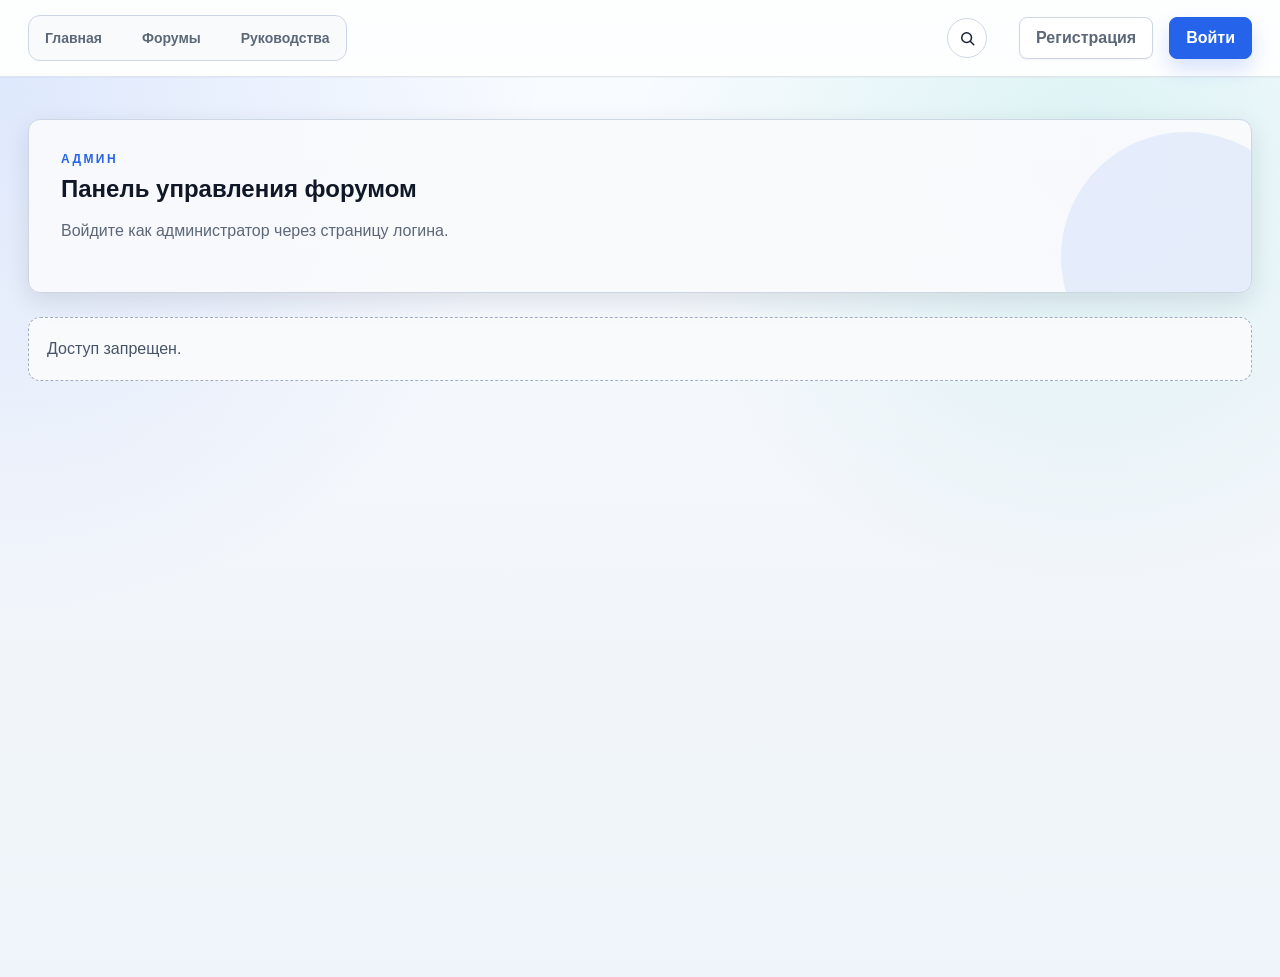
<file: src/main/resources/static/admin.html>
﻿<!DOCTYPE html>
<html lang="ru">
  <head>
    <meta charset="UTF-8" />
    <meta name="viewport" content="width=device-width, initial-scale=1.0" />
    <title>Панель админа | Project Forum</title>
    <link rel="stylesheet" href="css/app.css" />
  </head>
  <body>
    <header class="site-header" id="site-header"></header>
    <main class="forum-page">
      <section class="forum-shell">
        <div class="forum-topbar">
          <div>
            <p class="forum-eyebrow">АДМИН</p>
            <h1>Панель управления форумом</h1>
            <p class="forum-subtitle" id="admin-subtitle">Управление форумами, контентом и пользователями.</p>
          </div>
        </div>

        <div class="admin-grid" id="admin-content">
          <section class="forum-content-card">
            <div class="forum-content-head">
              <h2>Форум</h2>
              <span id="admin-forums-count">0</span>
            </div>
            <form class="forum-form" id="admin-forum-form">
              <label for="admin-forum-title">Название</label>
              <input id="admin-forum-title" type="text" maxlength="200" required />
              <label for="admin-forum-slug">Slug</label>
              <input id="admin-forum-slug" type="text" maxlength="120" placeholder="Необязательно" />
              <button type="submit" class="forum-primary-btn">Добавить форум</button>
            </form>
            <div class="admin-list" id="admin-forums-list" style="margin-top:16px;"></div>
          </section>

          <section class="forum-content-card">
            <div class="forum-content-head">
              <h2>Пользователи</h2>
              <span id="admin-users-count">0</span>
            </div>
            <div class="admin-list" id="admin-users-list"></div>
          </section>

          <section class="forum-content-card">
            <div class="forum-content-head">
              <h2>Создание контента</h2>
            </div>
            <form class="forum-form" id="admin-create-topic-form">
              <label for="admin-topic-forum">Форум</label>
              <select id="admin-topic-forum" required></select>
              <label for="admin-topic-category">Раздел</label>
              <select id="admin-topic-category" required></select>
              <label for="admin-topic-title">Название темы</label>
              <input id="admin-topic-title" type="text" maxlength="200" required />
              <label for="admin-topic-content">Текст темы</label>
              <textarea id="admin-topic-content" maxlength="10000" required></textarea>
              <button type="submit" class="forum-primary-btn">Добавить тему</button>
            </form>
            <hr class="profile-divider" />
            <form class="forum-form" id="admin-create-comment-form">
              <label for="admin-comment-topic-id">ID темы</label>
              <input id="admin-comment-topic-id" type="number" min="1" required />
              <label for="admin-comment-content">Комментарий</label>
              <textarea id="admin-comment-content" maxlength="5000" required></textarea>
              <button type="submit" class="forum-primary-btn">Добавить комментарий</button>
            </form>
            <p class="forum-form-status" id="admin-status"></p>
          </section>
        </div>
      </section>
    </main>
    <script src="js/header.js"></script>
    <script src="js/admin.js"></script>
  </body>
</html>
</file>
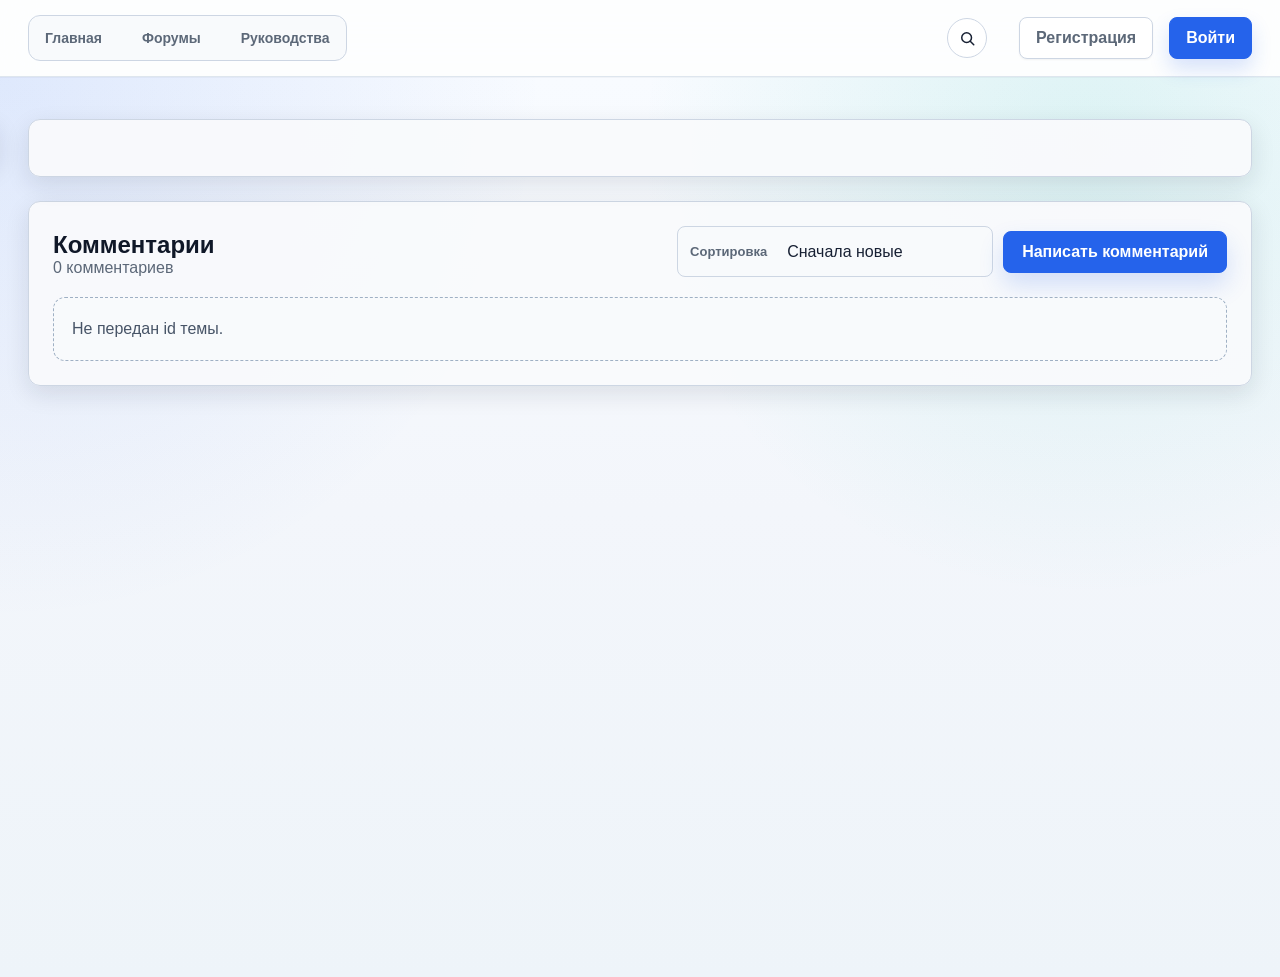
<file: src/main/resources/static/forum_topic.html>
﻿<!DOCTYPE html>
<html lang="ru">
  <head>
    <meta charset="UTF-8" />
    <meta name="viewport" content="width=device-width, initial-scale=1.0" />
    <title>Тема форума | Project Forum</title>
    <link rel="stylesheet" href="css/app.css?v=20260505-8" />
  </head>
  <body>
    <header class="site-header" id="site-header"></header>

    <main class="forum-page">
      <section class="forum-shell forum-topic-shell">
        <div class="forum-topic-layout">
          <aside class="forum-topic-sideback">
            <a class="forum-back-icon" id="forum-back-to-forum" href="forums.html" aria-label="Назад">
              <svg viewBox="0 0 24 24" aria-hidden="true" class="forum-back-icon-svg">
                <path d="M14.5 5.5L8 12l6.5 6.5" fill="none" stroke="currentColor" stroke-width="2.2" stroke-linecap="round" stroke-linejoin="round"></path>
              </svg>
            </a>
          </aside>
          <article class="forum-topic-card forum-topic-card-merged" id="forum-topic-card"></article>
        </div>

        <section class="forum-comments-card">
          <div class="forum-content-head forum-comments-head">
            <div>
              <h2>Комментарии</h2>
              <span id="forum-comments-total">0 комментариев</span>
            </div>
            <div class="forum-comments-toolbar">
              <label class="forum-inline-field forum-sort-field" for="forum-comment-sort">
                <span>Сортировка</span>
                <select id="forum-comment-sort">
                  <option value="newest">Сначала новые</option>
                  <option value="likes">Сначала популярные</option>
                </select>
              </label>
              <button type="button" class="forum-primary-btn forum-write-comment-btn" id="forum-comment-toggle-btn" aria-expanded="false" aria-controls="forum-comment-form">Написать комментарий</button>
            </div>
          </div>

          <div class="forum-notice" id="forum-comment-auth-notice" hidden>
            Чтобы написать комментарий, войдите в аккаунт.
          </div>

          <form id="forum-comment-form" class="forum-form forum-comment-form" hidden>
            <input id="forum-comment-parent-id" type="hidden" />
            <label for="forum-comment-content">Новый комментарий</label>
            <textarea id="forum-comment-content" rows="6" maxlength="5000" required placeholder="Напишите комментарий по теме"></textarea>
            <label for="forum-comment-attachment">Картинка</label>
            <input id="forum-comment-attachment" type="file" accept="image/png,image/jpeg,image/webp,video/webm" />
            <div class="forum-reply-target" id="forum-reply-target" hidden></div>
            <p class="forum-form-status" id="forum-comment-status"></p>
            <div class="forum-form-actions">
              <button type="submit" class="forum-primary-btn">Отправить комментарий</button>
              <button type="button" class="forum-link-btn" id="forum-comment-cancel-reply" hidden>Отменить</button>
            </div>
          </form>
          <div class="forum-comment-list" id="forum-comment-list"></div>
        </section>
      </section>
    </main>

    <script src="js/header.js"></script>
    <script src="js/forum.js"></script>
  </body>
</html>
</file>
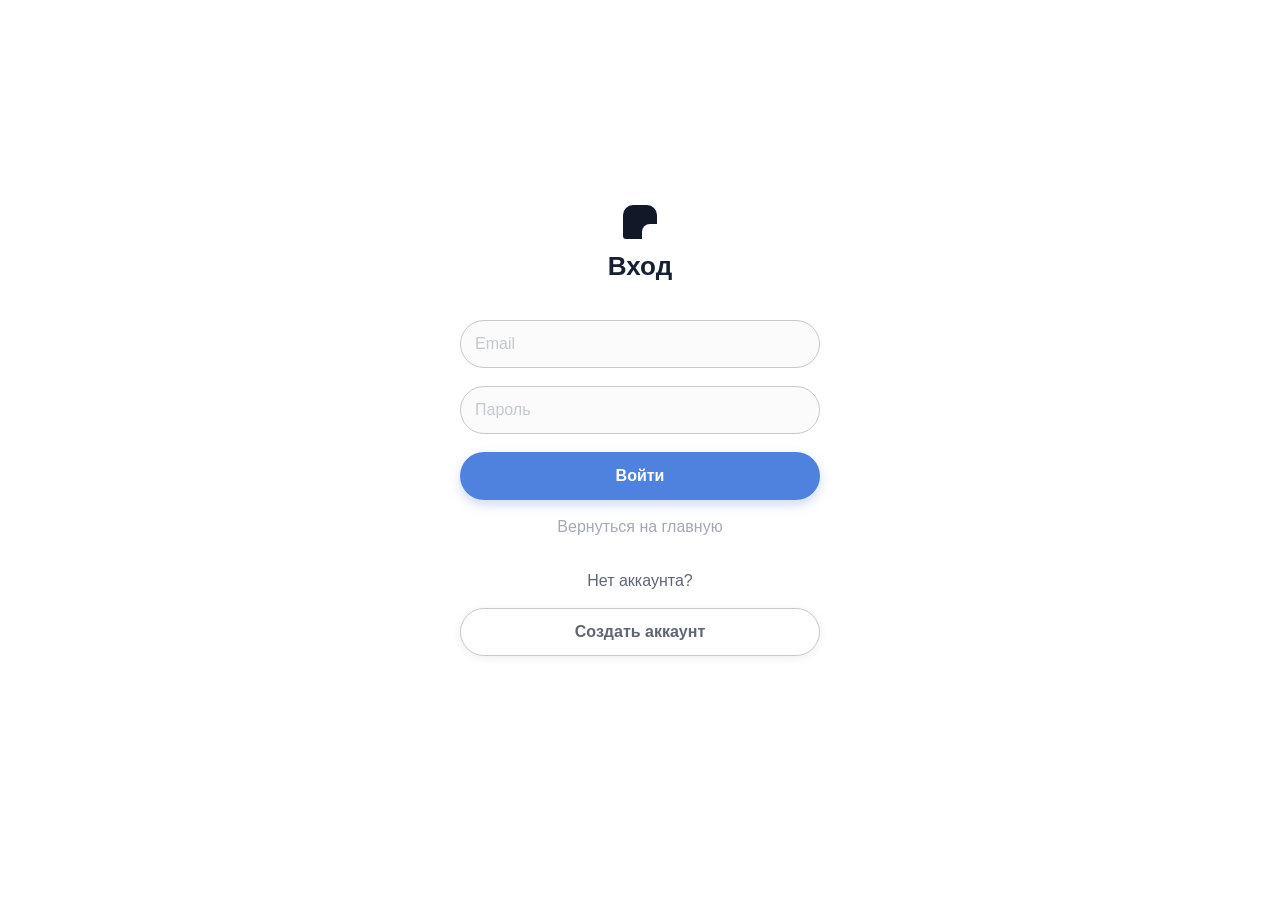
<file: src/main/resources/static/login.html>
﻿<!DOCTYPE html>
<html lang="ru">
  <head>
    <meta charset="UTF-8" />
    <meta name="viewport" content="width=device-width, initial-scale=1.0" />
    <title>Войти | Project Forum</title>
    <link rel="stylesheet" href="css/app.css" />
  </head>
  <body>
    <main class="auth-page">
      <form class="auth-card" id="login-form">
        <div>
          <div class="auth-mark"></div>
          <h1>Вход</h1>
        </div>
        <input id="login-email" type="email" placeholder="Email" autocomplete="email" required />
        <div class="auth-password">
          <input id="login-password" type="password" placeholder="Пароль" autocomplete="current-password" required />
          <button type="button" data-password-toggle="login-password" aria-label="Показать пароль" aria-pressed="false"></button>
        </div>
        <button class="auth-submit" type="submit">Войти</button>
        <a class="auth-muted" href="index.html">Вернуться на главную</a>
        <p>Нет аккаунта?</p>
        <a class="auth-secondary" href="register.html">Создать аккаунт</a>
        <div class="auth-status" id="login-status"></div>
      </form>
    </main>

    <script src="js/auth.js"></script>
  </body>
</html>
</file>
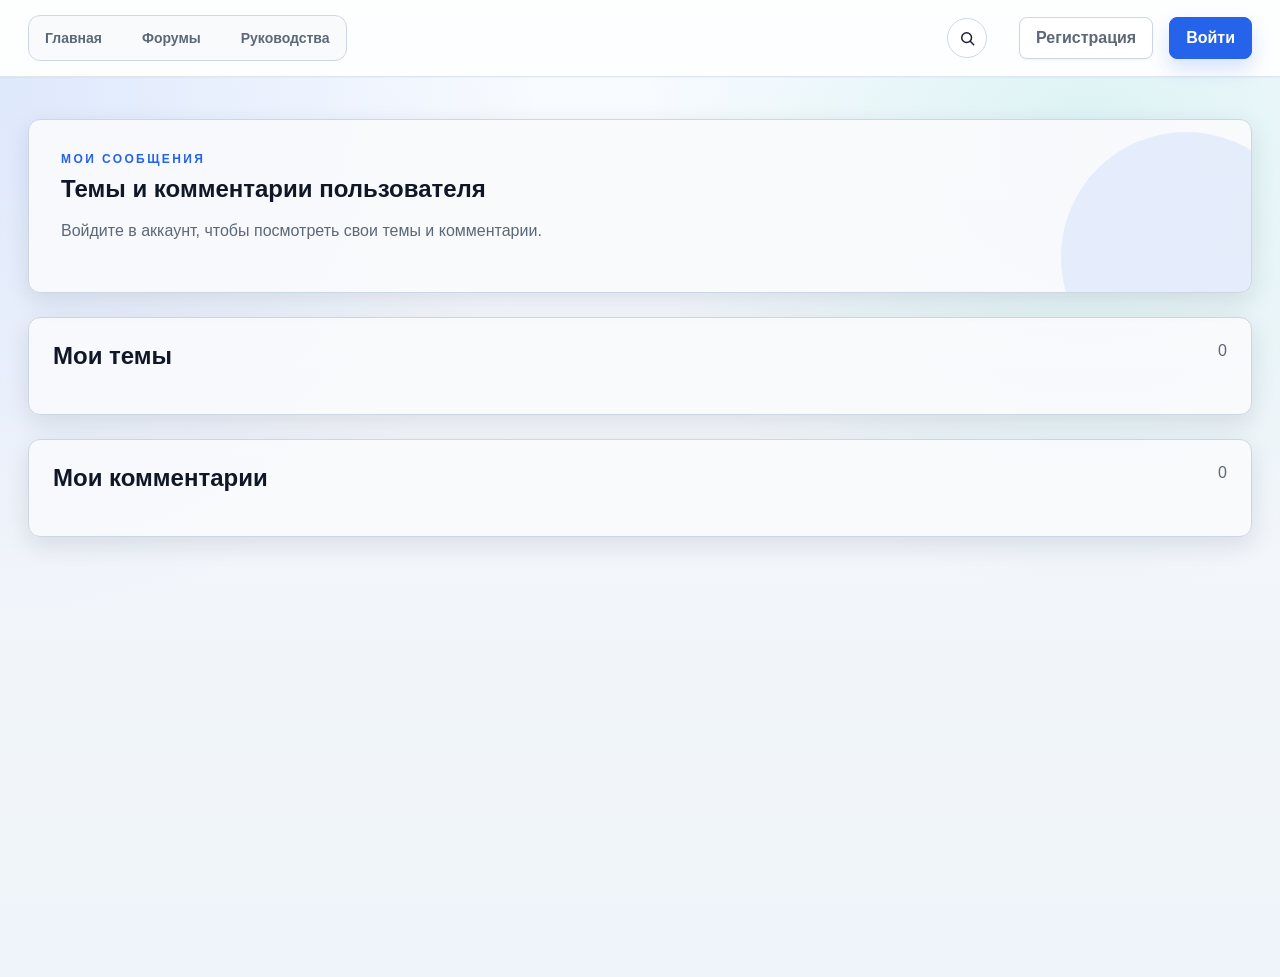
<file: src/main/resources/static/my_messages.html>
﻿<!DOCTYPE html>
<html lang="ru">
  <head>
    <meta charset="UTF-8" />
    <meta name="viewport" content="width=device-width, initial-scale=1.0" />
    <title>Мои сообщения | Project Forum</title>
    <link rel="stylesheet" href="css/app.css" />
  </head>
  <body>
    <header class="site-header" id="site-header"></header>

    <main class="forum-page">
      <section class="forum-shell">
        <div class="forum-topbar">
          <div>
            <p class="forum-eyebrow">МОИ СООБЩЕНИЯ</p>
            <h1>Темы и комментарии пользователя</h1>
            <p class="forum-subtitle" id="my-messages-subtitle">Загрузка пользовательской активности.</p>
          </div>
        </div>

        <section class="forum-content-card">
          <div class="forum-content-head">
            <h2>Мои темы</h2>
            <span id="my-topics-count">0</span>
          </div>
          <div class="forum-topic-list" id="my-topics-list"></div>
        </section>

        <section class="forum-comments-card" style="margin-top: 24px;">
          <div class="forum-content-head">
            <h2>Мои комментарии</h2>
            <span id="my-comments-count">0</span>
          </div>
          <div class="forum-comment-list" id="my-comments-list"></div>
        </section>
      </section>
    </main>

    <script src="js/header.js"></script>
    <script src="js/forum.js"></script>
  </body>
</html>
</file>
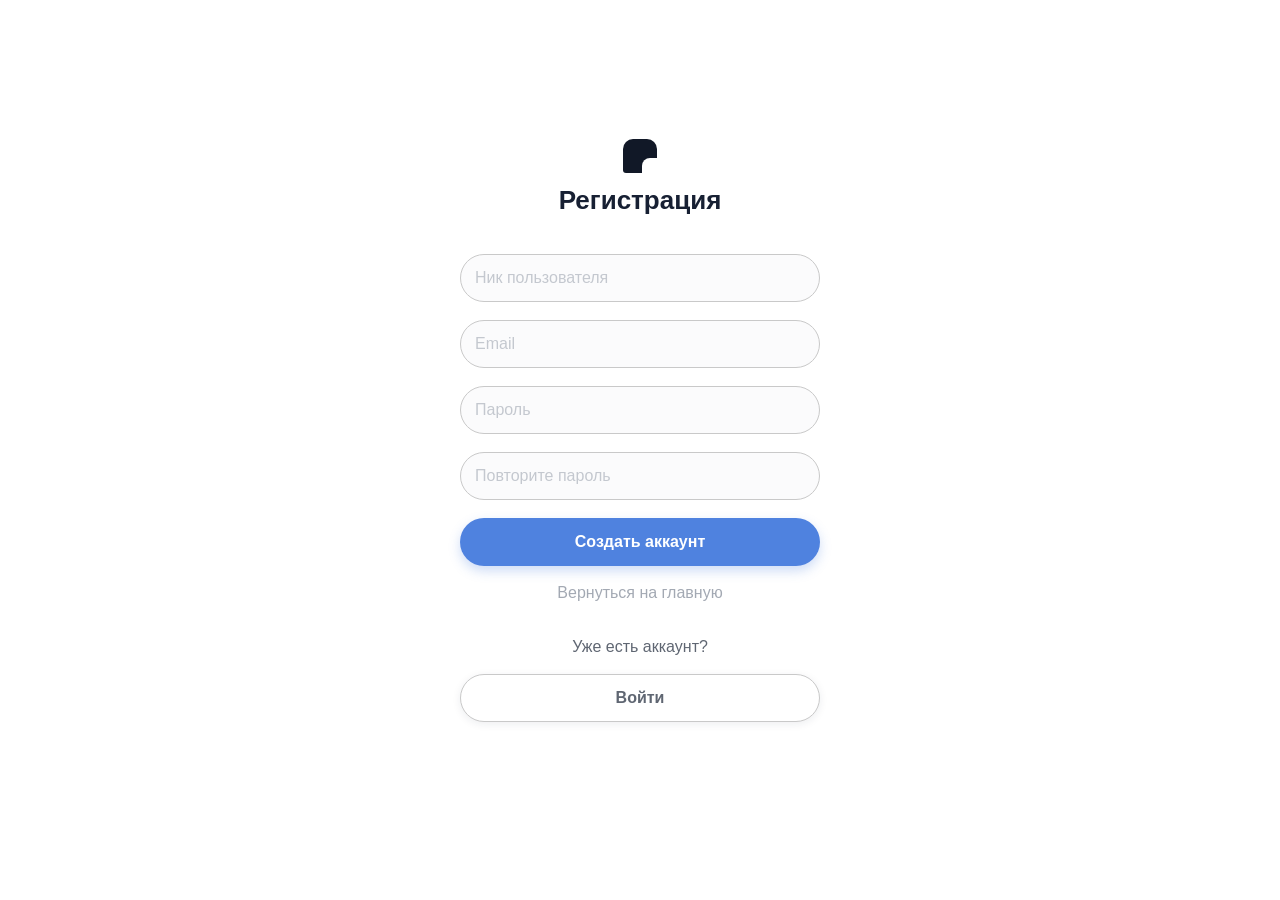
<file: src/main/resources/static/register.html>
﻿<!DOCTYPE html>
<html lang="ru">
  <head>
    <meta charset="UTF-8" />
    <meta name="viewport" content="width=device-width, initial-scale=1.0" />
    <title>Регистрация | Project Forum</title>
    <link rel="stylesheet" href="css/app.css" />
  </head>
  <body>
    <main class="auth-page">
      <form class="auth-card" id="register-form">
        <div>
          <div class="auth-mark"></div>
          <h1>Регистрация</h1>
        </div>
        <input id="register-username" type="text" placeholder="Ник пользователя" autocomplete="username" maxlength="100" required />
        <input id="register-email" type="email" placeholder="Email" autocomplete="email" required />
        <div class="auth-password">
          <input id="register-password" type="password" placeholder="Пароль" autocomplete="new-password" minlength="4" required />
          <button type="button" data-password-toggle="register-password" aria-label="Показать пароль" aria-pressed="false"></button>
        </div>
        <div class="auth-password">
          <input id="register-password-repeat" type="password" placeholder="Повторите пароль" autocomplete="new-password" minlength="4" required />
          <button type="button" data-password-toggle="register-password-repeat" aria-label="Показать повтор пароля" aria-pressed="false"></button>
        </div>
        <button class="auth-submit" type="submit">Создать аккаунт</button>
        <a class="auth-muted" href="index.html">Вернуться на главную</a>
        <p>Уже есть аккаунт?</p>
        <a class="auth-secondary" href="login.html">Войти</a>
        <div class="auth-status" id="register-status"></div>
      </form>
    </main>
    <script src="js/auth.js"></script>
  </body>
</html>
</file>
<file: src/main/resources/static/css/app.css>
﻿/* React app and auth styles */
:root {
  --bg: #eef2f7;
  --panel: #f9fafc;
  --panel-soft: #f4f7fb;
  --line: #cdd6e3;
  --text: #151923;
  --text-soft: #4d596b;
  --muted: #637084;
  --blue: #1478e8;
  --blue-soft: #eaf4ff;
  --tag-bg: #e8f1ff;
  --tag-border: #b9d4f5;
  --tag-text: #1b5fb8;
  --tag-hover-bg: #d6e9ff;
  --tag-hover-text: #0f54a8;
  --danger: #d92d20;
  --shadow: 0 12px 28px rgba(28, 39, 58, 0.1);
  font-family: Inter, ui-sans-serif, system-ui, -apple-system, BlinkMacSystemFont, "Segoe UI", sans-serif;
}

html[data-theme="dark"] {
  --bg: #0b0f12;
  --panel: #11171d;
  --panel-soft: #0f151a;
  --line: #26313a;
  --text: #e6edf3;
  --text-soft: #c8d3dc;
  --muted: #8fa0ad;
  --blue: #69a7ff;
  --blue-soft: #142235;
  --tag-bg: #172335;
  --tag-border: #2b4565;
  --tag-text: #9cc7ff;
  --tag-hover-bg: #203756;
  --tag-hover-text: #c8e0ff;
  --danger: #f87171;
  --shadow: 0 12px 28px rgba(0, 0, 0, 0.38);
}

* { box-sizing: border-box; }
body { margin: 0; min-width: 320px; color: var(--text); background: var(--bg); }
button, input, textarea, select, a { font: inherit; }
button { cursor: pointer; }
.icon { flex: 0 0 auto; }

.gf-header {
  position: sticky;
  top: 0;
  z-index: 20;
  height: 64px;
  display: grid;
  grid-template-columns: auto 1fr auto;
  align-items: center;
  gap: 28px;
  padding: 0 34px;
  background: rgba(249, 250, 252, 0.97);
  border-bottom: 1px solid var(--line);
  box-shadow: 0 4px 18px rgba(20, 30, 45, 0.1);
  backdrop-filter: blur(12px);
}

.gf-logo {
  border: 0;
  background: transparent;
  display: inline-flex;
  align-items: center;
  gap: 9px;
  color: #101828;
  font-size: 25px;
  font-weight: 650;
  letter-spacing: 0;
}
.gf-brand-mark {
  width: 30px;
  height: 30px;
  border-radius: 8px;
  background: currentColor;
  box-shadow: 0 8px 20px rgba(15, 23, 42, 0.14);
}

.gf-theme-toggle {
  width: 34px;
  height: 34px;
  display: grid;
  place-items: center;
  border: 1px solid var(--line);
  border-radius: 50%;
  color: var(--muted);
  background: var(--panel-soft);
}
.gf-theme-toggle:hover { color: var(--blue); border-color: var(--blue); }

.gf-brand, .gf-nav, .gf-header-actions, .gf-topic-actions, .gf-detail-metrics, .gf-tabs, .gf-topic-top, .gf-avatar-row {
  display: flex;
  align-items: center;
}

.gf-brand { gap: 10px; }

.gf-nav { gap: 6px; }
.gf-nav-btn {
  border: 0;
  border-radius: 25px;
  padding: 9px 12px;
  color: #5d6878;
  background: transparent;
  font-weight: 450;
}
.gf-nav-btn:hover {
   color: var(--blue); background: #e8f1ff; 
  }

.gf-header-actions { 
  justify-content: flex-end; gap: 12px; 
}

.gf-header-search {
  position: relative;
  display: inline-flex;
  align-items: center;
  gap: 8px;
}
.gf-header-search input {
  width: 0;
  min-width: 0;
  height: 36px;
  padding: 0;
  border: 1px solid transparent;
  border-radius: 999px;
  opacity: 0;
  color: var(--text);
  background: #fff;
  outline: 0;
  transition: width 0.24s ease, opacity 0.2s ease, padding 0.24s ease, border-color 0.2s ease;
}
.gf-header-search.open input {
  width: min(260px, 28vw);
  padding: 0 14px;
  border-color: #c4c8cf;
  opacity: 1;
}
.gf-header-search-menu {
  position: absolute;
  top: calc(100% + 10px);
  right: 0;
  z-index: 40;
  width: min(340px, calc(100vw - 32px));
  display: grid;
  overflow: hidden;
  border: 1px solid var(--line);
  border-radius: 8px;
  background: #fff;
  box-shadow: 0 14px 30px rgba(20, 30, 45, 0.14);
  animation: gfHeaderSearchIn 0.18s ease-out both;
}
.gf-header-search-menu p {
  margin: 0;
  padding: 13px 15px;
  color: var(--muted);
  font-size: 13px;
}
.gf-header-search-menu button {
  display: grid;
  gap: 3px;
  border: 0;
  border-bottom: 1px solid var(--line);
  padding: 12px 14px;
  color: var(--text);
  background: #fff;
  text-align: left;
}
.gf-header-search-menu button:last-child {
  border-bottom: 0;
}
.gf-header-search-menu button:hover {
  background: #f3f7fc;
}
.gf-header-search-menu span {
  color: var(--blue);
  font-size: 11px;
  font-weight: 700;
  text-transform: uppercase;
}
.gf-header-search-menu strong {
  font-size: 14px;
  font-weight: 600;
}
.gf-header-search-menu small {
  color: var(--muted);
  font-size: 12px;
}
@keyframes gfHeaderSearchIn {
  from {
    opacity: 0;
    transform: translateY(-6px);
  }
  to {
    opacity: 1;
    transform: translateY(0);
  }
}

.gf-icon-btn {
  width: 36px;
  height: 36px;
  display: grid;
  place-items: center;
  border: 1px solid var(--line);
  border-radius: 25px;
  color: #263241;
  background: #fff;
  border-color: #c4c8cf;
}

.gf-login-button {
  text-decoration: none;
  min-height: 38px;
  display: inline-flex;
  align-items: center;
  border: 1px solid #c4c8cf;
  padding: 0 16px;
  color: var(--blue);
  background: #f5f9ff;
  font-weight: 500;
  border-radius: 25px;
}

.gf-user-chip {
  border: 1px solid var(--line);
  border-radius: 999px;
  display: inline-flex;
  align-items: center;
  gap: 8px;
  padding: 4px 12px 4px 4px;
  color: #202938;
  background: #fff;
}
.gf-user-chip img { width: 32px; height: 32px; border-radius: 50%; }
.gf-user-chip span { max-width: 130px; overflow: hidden; text-overflow: ellipsis; white-space: nowrap; }
.gf-header-user { position: relative; display: flex; align-items: center; gap: 4px; }
.gf-header-menu { top: 44px; right: 0; }
.gf-header-menu button { color: #263241; }

html[data-theme="dark"] .gf-header,
html[data-theme="dark"] .gf-filter-panel,
html[data-theme="dark"] .gf-topic-card,
html[data-theme="dark"] .gf-side-card,
html[data-theme="dark"] .gf-detail,
html[data-theme="dark"] .gf-directory,
html[data-theme="dark"] .gf-left-rail,
html[data-theme="dark"] .gf-settings-modal,
html[data-theme="dark"] .gf-settings-rail,
html[data-theme="dark"] .gf-header-search-menu,
html[data-theme="dark"] .gf-menu-popover {
  background: var(--panel);
  color: var(--text);
  border-color: var(--line);
}

html[data-theme="dark"] .gf-icon-btn,
html[data-theme="dark"] .gf-user-chip,
html[data-theme="dark"] .gf-login-button,
html[data-theme="dark"] .gf-header-search input,
html[data-theme="dark"] .gf-header-search-menu button,
html[data-theme="dark"] .gf-search,
html[data-theme="dark"] .gf-tabs button,
html[data-theme="dark"] .gf-topic-poll,
html[data-theme="dark"] .gf-topic-poll button,
html[data-theme="dark"] .gf-comment-edit textarea,
html[data-theme="dark"] .gf-comment-form textarea,
html[data-theme="dark"] .gf-reply-target,
html[data-theme="dark"] .gf-compose-page,
html[data-theme="dark"] .gf-compose-editor,
html[data-theme="dark"] .gf-compose-side,
html[data-theme="dark"] .gf-compose-toolbar,
html[data-theme="dark"] .gf-compose-extra {
  background: var(--panel-soft);
  color: var(--text);
  border-color: var(--line);
}

html[data-theme="dark"] .gf-nav-btn,
html[data-theme="dark"] .gf-topic-meta,
html[data-theme="dark"] .gf-comment span,
html[data-theme="dark"] .gf-detail-author span,
html[data-theme="dark"] .gf-side-empty,
html[data-theme="dark"] .gf-form-status {
  color: var(--muted);
}

html[data-theme="dark"] .gf-comment-actions button:hover,
html[data-theme="dark"] .gf-comment-actions button.active,
html[data-theme="dark"] .gf-nav-btn:hover,
html[data-theme="dark"] .gf-tabs button.active {
  color: var(--blue);
  background: var(--blue-soft);
  border-color: var(--line);
}

html[data-theme="dark"] .gf-header-menu button,
html[data-theme="dark"] .gf-menu-popover button,
html[data-theme="dark"] .gf-name-link,
html[data-theme="dark"] .gf-topic-title {
  color: var(--text);
}

.gf-page {
  width: min(1220px, calc(100% - 32px));
  margin: 42px auto;
  display: grid;
  grid-template-columns: 250px minmax(0, 1fr);
  gap: 22px;
}
.gf-single { grid-template-columns: minmax(0, 1fr); width: min(980px, calc(100% - 32px)); }
.gf-main-column { min-width: 0; }

.gf-filter-panel, .gf-topic-card, .gf-side-card, .gf-detail, .gf-directory, .gf-left-rail, .gf-settings-modal, .gf-settings-rail {
  background: var(--panel);
  border: 1px solid var(--line);
  box-shadow: var(--shadow);
  border-radius: 14px;
}

.gf-filter-panel { padding: 20px; margin-bottom: 18px; }
.gf-filter-panel.compact { display: grid; gap: 14px; }
.gf-search-wrap {
  position: relative;
}
.gf-search {
  height: 48px;
  display: flex;
  align-items: center;
  gap: 10px;
  padding: 0 16px;
  color: #95a0b1;
  background: #fbfcfe;
  border: 1px solid #c4c8cf;
  border-radius: 25px;
}
.gf-search input { width: 100%; min-width: 0; border: 0; outline: 0; color: var(--text); background: transparent; }
.gf-tag-suggestions {
  position: absolute;
  z-index: 20;
  left: 8px;
  right: 8px;
  top: calc(100% + 6px);
  display: flex;
  flex-wrap: wrap;
  gap: 7px;
  padding: 10px;
  border: 1px solid var(--line);
  border-radius: 8px;
  background: #fff;
  box-shadow: var(--shadow);
}
.gf-tag-suggestions button {
  min-height: 30px;
  border: 1px solid #dbeafe;
  border-radius: 15px;
  padding: 0 10px;
  color: var(--blue);
  background: #eff6ff;
  font-size: 13px;
}
.gf-tag-suggestions button:hover {
  border-color: var(--blue);
}
.gf-tabs { flex-wrap: wrap; gap: 8px; margin-top: 16px; }
.gf-tabs.wrap { margin-top: 0; }
.gf-tabs button {
  min-height: 34px;
  border: 0;
  border-radius: 17px;
  padding: 0 12px;
  color: #384253;
  background: #fbfcfe;
  font-weight: 450;
}
.gf-tabs button.active { color: var(--blue); background: var(--blue-soft); font-weight: 600; }

.gf-left-rail {
  align-self: start;
  padding: 18px;
  display: grid;
  gap: 18px;
  border-radius: 14px;
}
.gf-left-rail h2, .gf-side-card h2 {
  margin: 0 0 12px;
  font-size: 15px;
  font-weight: 600;
}
.gf-left-rail button, .gf-rail-nested button {
  width: 100%;
  min-height: 38px;
  display: flex;
  align-items: center;
  gap: 9px;
  border: 0;
  border-radius: 8px;
  padding: 0 10px;
  color: #333d4e;
  background: transparent;
  text-align: left;
}
.gf-left-rail button:hover, .gf-rail-nested button:hover { background: #f2f6fb; color: var(--blue); }
.gf-left-rail button span { margin-left: auto; }
.gf-rail-nested { margin-left: 14px; border-left: 1px solid var(--line); padding-left: 8px; }
.gf-side-card { padding-top: 16px; border: 0; box-shadow: none; }

.gf-topic-card { padding: 20px; margin-bottom: 18px; }
.gf-topic-top { gap: 8px; min-height: 26px; position: relative; }
.gf-category-dot { width: 4px; height: 20px; border-radius: 8px; background: var(--blue); }
.gf-category-name { font-weight: 600; font-size: 14px; }
.gf-card-menu { margin-left: auto; position: relative; }
.gf-menu-dot { border: 0; color: #6d7787; background: transparent; padding: 4px 8px; }
.gf-topic-tools {
  margin-left: auto;
  display: inline-flex;
  align-items: center;
  gap: 4px;
  position: relative;
}
.gf-ai-button {
  width: 34px;
  height: 34px;
  display: inline-grid;
  place-items: center;
  border: 1px solid #dbe4f0;
  border-radius: 50%;
  color: #6d7787;
  background: #fff;
}
.gf-ai-button:hover,
.gf-ai-button.active {
  border-color: #bfdbfe;
  color: var(--blue);
  background: #eff6ff;
}
.gf-ai-button:disabled {
  opacity: 0.65;
  cursor: wait;
}
.gf-ai-button .icon path {
  fill: currentColor;
}
.gf-menu-popover {
  position: absolute;
  right: 0;
  top: 28px;
  z-index: 5;
  width: 190px;
  display: grid;
  padding: 8px;
  border: 1px solid var(--line);
  border-radius: 8px;
  background: #fff;
  box-shadow: 0 14px 30px rgba(20, 30, 45, 0.12);
}
.gf-menu-popover button { border: 0; background: transparent; text-align: left; padding: 9px; border-radius: 6px; }
.gf-menu-popover button:hover { background: #f3f7fc; }

.gf-topic-title {
  display: block;
  width: 100%;
  margin: 12px 0 10px;
  border: 0;
  background: transparent;
  color: var(--text);
  text-align: left;
  font-size: 17px;
  font-weight: 600;
  line-height: 1.4;
}
.gf-topic-title:hover { color: var(--blue); }
.gf-tags { display: flex; flex-wrap: wrap; gap: 7px; }
.gf-tags span,
.gf-tag-button {
  padding: 4px 8px;
  border: 1px solid var(--tag-border);
  border-radius: 999px;
  color: var(--tag-text);
  background: var(--tag-bg);
  font-size: 12px;
  font-weight: 600;
  line-height: 1.25;
}
.gf-tag-button:hover {
  color: var(--tag-hover-text);
  background: var(--tag-hover-bg);
  border-color: var(--tag-hover-text);
}
.gf-topic-meta { margin: 13px 0 16px; color: #7c8797; font-size: 13px; }
.gf-topic-actions {
  gap: 12px;
  min-height: 42px;
  flex-wrap: wrap;
  border-top: 1px solid var(--line);
  border-bottom: 1px solid var(--line);
}
.gf-topic-actions button {
  display: inline-flex;
  align-items: center;
  gap: 7px;
  border: 0;
  color: #263241;
  background: transparent;
  font-size: 13px;
  font-weight: 500;
}
.gf-topic-actions button:hover, .gf-topic-actions button.active { color: var(--blue); }
.gf-topic-actions button.active .icon path { fill: var(--blue); }
.gf-score { margin-left: auto; color: #7d8798 !important; }
.gf-score.liked { color: #e11d48 !important; }
.gf-score.liked .icon path { fill: #e11d48; }
.gf-answer-preview { margin-top: 16px; }
.gf-answer-person { display: flex; align-items: center; gap: 10px; }
.gf-answer-person img, .gf-detail-author img, .gf-comment img { width: 38px; height: 38px; border-radius: 50%; }
.gf-answer-person strong, .gf-detail-author strong, .gf-comment strong { display: block; font-weight: 600; }
.gf-person-link, .gf-name-link {
  border: 0;
  padding: 0;
  color: inherit;
  background: transparent;
  text-align: left;
}
.gf-person-link {
  width: 38px;
  height: 38px;
  display: block;
  line-height: 0;
}
.gf-name-link { display: block; font-weight: 600; }
.gf-name-link:hover { color: var(--blue); }
.gf-answer-person span, .gf-top-question small, .gf-detail-author span, .gf-comment span { display: block; color: var(--muted); font-size: 12px; }
.gf-answer-preview p { margin: 13px 0; color: #697587; font-size: 13px; line-height: 1.6; }
.gf-read-answers {
  width: 100%;
  min-height: 36px;
  border: 0;
  color: var(--blue);
  background: #e0f2ff;
  font-weight: 600;
  border-radius: 6px;
}

.gf-quick-comment {
  display: grid;
  gap: 8px;
  margin-top: 12px;
}
.gf-quick-comment textarea {
  border: 1px solid var(--line);
  border-radius: 8px;
  padding: 10px;
  resize: vertical;
}
.gf-quick-comment button {
  justify-self: end;
  min-height: 34px;
  border: 0;
  border-radius: 8px;
  padding: 0 12px;
  color: #fff;
  background: var(--blue);
}

.gf-top-question-list { display: grid; gap: 8px; }
.gf-left-rail .gf-top-question {
  width: 100%;
  display: grid;
  grid-template-columns: 28px minmax(0, 1fr) max-content;
  column-gap: 8px;
  align-items: start;
  justify-content: stretch;
  border: 0;
  border-bottom: 1px solid var(--line);
  background: transparent;
  text-align: left;
  padding: 0 0 10px;
}
.gf-left-rail .gf-top-question > span {
  color: #b6beca;
  font-weight: 700;
  line-height: 1.35;
}
.gf-left-rail .gf-top-question strong {
  min-width: 0;
  font-size: 13px;
  font-weight: 550;
  line-height: 1.35;
  text-align: left;
  overflow-wrap: anywhere;
}
.gf-left-rail .gf-top-question small {
  grid-column: 3;
  white-space: nowrap;
  text-align: right;
  line-height: 1.35;
}
.gf-top-user-list { display: grid; gap: 10px; }
.gf-left-rail .gf-top-user {
  width: 100%;
  display: grid;
  grid-template-columns: 28px 34px minmax(0, 1fr);
  column-gap: 8px;
  row-gap: 1px;
  align-items: center;
  border: 0;
  border-bottom: 1px solid var(--line);
  background: transparent;
  text-align: left;
  padding: 0 0 10px;
}
.gf-left-rail .gf-top-user > span {
  color: #b6beca;
  font-weight: 700;
}
.gf-left-rail .gf-top-user img {
  width: 34px;
  height: 34px;
  border-radius: 50%;
  grid-row: span 2;
}
.gf-left-rail .gf-top-user strong {
  min-width: 0;
  overflow: hidden;
  text-overflow: ellipsis;
  white-space: nowrap;
  font-size: 13px;
  font-weight: 550;
}
.gf-left-rail .gf-top-user small {
  grid-column: 3;
  color: var(--muted);
  font-size: 12px;
}
.gf-side-empty { margin: 0; color: var(--muted); font-size: 13px; }

.gf-directory, .gf-detail { padding: 32px; }
.gf-directory h1, .gf-detail h1, .gf-forum-title { margin: 0 0 8px; font-size: 30px; font-weight: 600; line-height: 1.16; }
.gf-directory p { margin: 0 0 22px; color: #697587; }
.gf-ai-chat {
  position: fixed;
  right: 24px;
  bottom: 24px;
  z-index: 60;
  width: min(420px, calc(100vw - 32px));
  max-height: min(620px, calc(100vh - 96px));
  display: grid;
  grid-template-rows: auto minmax(0, 1fr);
  overflow: hidden;
  border: 1px solid #bfdbfe;
  border-radius: 14px;
  background: #ffffff;
  box-shadow: 0 22px 70px rgba(20, 30, 45, 0.22);
  animation: gfAiChatIn 0.26s ease-out both;
}
.gf-ai-chat-head {
  display: flex;
  align-items: center;
  justify-content: space-between;
  gap: 14px;
  min-height: 58px;
  padding: 0 14px 0 16px;
  border-bottom: 1px solid #e7eef8;
  background: #f8fbff;
}
.gf-ai-chat-head div {
  display: inline-flex;
  align-items: center;
  gap: 8px;
  color: var(--blue);
}
.gf-ai-chat-head button {
  width: 34px;
  height: 34px;
  display: inline-grid;
  place-items: center;
  border: 1px solid var(--line);
  border-radius: 50%;
  padding: 0;
  color: #516074;
  background: #fff;
}
.gf-ai-chat-body {
  min-height: 170px;
  overflow: auto;
  padding: 16px;
  background:
    linear-gradient(180deg, rgba(248, 251, 255, 0.92), rgba(255, 255, 255, 0.96)),
    #fff;
}
.gf-ai-message {
  display: grid;
  gap: 8px;
  padding: 13px 14px;
  border: 1px solid #dbeafe;
  border-radius: 12px;
  background: #fff;
}
.gf-ai-message strong {
  color: #2563eb;
  font-size: 13px;
}
.gf-ai-message p {
  margin: 0;
  color: #697587;
}
.gf-ai-summary-text {
  color: #344054;
  line-height: 1.65;
  white-space: pre-wrap;
}
.gf-ai-error {
  color: var(--danger) !important;
}
@keyframes gfAiChatIn {
  from {
    opacity: 0;
    transform: translateY(18px) scale(0.97);
  }
  to {
    opacity: 1;
    transform: translateY(0) scale(1);
  }
}
.gf-forum-search { margin-bottom: 18px; }
.gf-forum-grid { display: grid; grid-template-columns: repeat(auto-fit, minmax(220px, 1fr)); gap: 14px; }
.gf-forum-card {
  min-height: 126px;
  display: grid;
  align-content: center;
  gap: 9px;
  border: 1px solid var(--line);
  border-radius: 8px;
  padding: 18px;
  text-align: left;
  color: var(--text);
  background: #f4f7fb;
}
.gf-forum-card strong { font-weight: 600; }
.gf-forum-card span { color: var(--muted); font-size: 13px; }
.gf-back {
  justify-self: start;
  border: 1px solid var(--line);
  border-radius: 8px;
  padding: 8px 12px;
  color: #516074;
  background: #fbfcff;
}
.gf-back-icon {
  width: 38px;
  height: 38px;
  display: grid;
  place-items: center;
  padding: 0;
  font-size: 28px;
  line-height: 1;
}
.gf-detail .gf-back { margin-bottom: 20px; }
.gf-detail-author { display: flex; align-items: center; gap: 12px; margin: 18px 0; }
.gf-detail-content { color: #4d596b; line-height: 1.7; white-space: pre-wrap; }
.gf-detail-metrics { flex-wrap: wrap; gap: 10px; margin: 22px 0; }
.gf-detail-metrics button,
.gf-detail-metrics span {
  display: inline-flex;
  align-items: center;
  gap: 7px;
  border: 0;
  min-height: 34px;
  padding: 0 11px;
  border-radius: 17px;
  color: #415066;
  background: #f3f6fa;
  font-size: 13px;
  font-weight: 550;
}
.gf-detail-metrics button:hover,
.gf-detail-metrics button.active {
  color: var(--blue);
  background: #eff6ff;
}
.gf-detail-metrics button.liked {
  color: #e11d48;
  background: #fff1f2;
}
.gf-viewers-wrap {
  position: relative;
}
.gf-viewers-menu {
  position: absolute;
  left: 0;
  top: calc(100% + 8px);
  z-index: 12;
  width: 230px;
  display: grid;
  gap: 4px;
  padding: 8px;
  border: 1px solid var(--line);
  border-radius: 8px;
  background: #fff;
  box-shadow: 0 14px 30px rgba(20, 30, 45, 0.12);
}
.gf-viewers-menu p {
  margin: 6px 8px;
  color: var(--muted);
  font-size: 13px;
}
.gf-viewers-menu button {
  width: 100%;
  justify-content: flex-start;
  min-height: 38px;
  border-radius: 6px;
  background: transparent;
}
.gf-viewers-menu img {
  width: 26px;
  height: 26px;
  border-radius: 50%;
}
.gf-code {
  margin: 0;
  overflow: auto;
  padding: 16px;
  color: #dbeafe;
  background: #101827;
}
.gf-code-block {
  overflow: hidden;
  border: 1px solid #26344d;
  border-radius: 8px;
  background: #101827;
}
.gf-code-label {
  display: flex;
  align-items: center;
  justify-content: space-between;
  gap: 10px;
  padding: 9px 12px;
  color: #cbd5e1;
  border-bottom: 1px solid #26344d;
  background: #0b1220;
}
.gf-code-label span {
  padding: 3px 8px;
  border-radius: 999px;
  color: #93c5fd;
  background: #172554;
  font-size: 12px;
  font-weight: 700;
  text-transform: lowercase;
}
.gf-code-label strong { font-size: 13px; font-weight: 600; }
.gf-topic-poll { display: grid; gap: 9px; padding: 16px; border: 1px solid var(--line); border-radius: 8px; background: #f4f7fb; }
.gf-topic-poll button {
  position: relative;
  min-height: 38px;
  display: grid;
  grid-template-columns: minmax(0, 1fr) auto;
  align-items: center;
  gap: 10px;
  overflow: hidden;
  border: 1px solid var(--line);
  border-radius: 8px;
  background: #f9fafc;
  text-align: left;
  padding: 0 12px;
}
.gf-topic-poll button.active {
  color: var(--blue);
  border-color: #bfdbfe;
  background: #eff6ff;
}
.gf-poll-fill {
  position: absolute;
  inset: 0 auto 0 0;
  z-index: 0;
  background: rgba(20, 120, 232, 0.12);
}
.gf-poll-text,
.gf-poll-percent {
  position: relative;
  z-index: 1;
}
.gf-poll-percent {
  color: var(--muted);
  font-size: 12px;
  font-weight: 700;
}
.gf-topic-poll > span {
  color: var(--muted);
  font-size: 12px;
}
.gf-attachment-link { display: inline-flex; margin: 10px 0; color: var(--blue); }
.gf-comment-form { display: grid; gap: 10px; margin: 20px 0; }
.gf-comment-form textarea, .gf-comment-form button { border: 1px solid var(--line); border-radius: 8px; padding: 12px; }
.gf-comment-form textarea,
.gf-quick-comment textarea {
  resize: vertical;
}
.gf-comment-form button[type="submit"] {
  justify-self: end;
  min-height: 34px;
  padding: 0 12px;
  color: #fff;
  background: var(--blue);
  border-color: var(--blue);
  border-radius: 25px;
}

.gf-comment-form button:hover {
  background: #60a5fa;
}

.gf-comments { display: grid; gap: 0; }
.gf-comment {
  display: grid;
  grid-template-columns: 30px minmax(0, 1fr);
  align-items: start;
  gap: 8px;
  padding: 5px 0 4px;
  border: 0;
  border-radius: 0;
  background: transparent;
}
.gf-comment img { width: 28px; height: 28px; }
.gf-comment > .gf-person-link {
  grid-column: 1;
  grid-row: 1;
  align-self: start;
  justify-self: start;
}
.gf-comment.pinned { background: color-mix(in srgb, var(--blue-soft) 52%, transparent); }
.gf-comment-body { min-width: 0; }
.gf-comment-head {
  display: flex;
  align-items: flex-start;
  justify-content: space-between;
  gap: 8px;
}
.gf-comment p { margin: 2px 0 0; color: var(--text-soft); line-height: 1.42; white-space: pre-wrap; }
.gf-pin-badge {
  display: inline-flex;
  align-items: center;
  gap: 5px;
  color: var(--blue);
  font-size: 12px;
  white-space: nowrap;
}
.gf-comment-actions {
  display: flex;
  flex-wrap: wrap;
  gap: 4px;
  margin-top: 5px;
}
.gf-comment-actions button,
.gf-comment-edit button,
.gf-reply-target button {
  min-height: 24px;
  display: inline-flex;
  align-items: center;
  gap: 4px;
  border: 1px solid transparent;
  border-radius: 25px;
  padding: 0 7px;
  color: var(--muted);
  background: transparent;
  font-size: 12px;
}
.gf-comment-actions button:hover,
.gf-comment-actions button.active { color: var(--blue); border-color: var(--line); background: var(--blue-soft); }
.gf-comment-edit { display: grid; gap: 8px; margin-top: 10px; }
.gf-comment-edit textarea {
  border: 1px solid var(--line);
  border-radius: 8px;
  padding: 10px;
  resize: vertical;
}
.gf-comment-edit div { display: flex; gap: 8px; }
.gf-comment-children {
  display: grid;
  gap: 0;
  margin-top: 3px;
  margin-left: -23px;
  padding-left: 22px;
  border-left: 1px solid var(--line);
}
.gf-reply-target {
  display: flex;
  align-items: center;
  justify-content: space-between;
  gap: 10px;
  border: 1px solid #bfdbfe;
  border-radius: 8px;
  padding: 9px 10px;
  color: #2563eb;
  background: #eff6ff;
  font-size: 13px;
}
.gf-saved-space { display: grid; gap: 18px; }

.gf-compose-page {
  height: calc(100vh - 64px);
  display: grid;
  grid-template-columns: 190px minmax(0, 1fr);
  background: #fff;
}
.gf-compose-tools {
  border-right: 1px solid var(--line);
  padding: 18px 12px;
  display: grid;
  align-content: start;
  gap: 9px;
  background: #fbfcff;
}
.gf-compose-tools button {
  min-height: 42px;
  display: flex;
  align-items: center;
  gap: 9px;
  border: 1px solid var(--line);
  border-radius: 14px;
  padding: 0 12px;
  color: #333d4e;
  background: #fff;
}
.gf-compose-tools button.active { color: var(--blue); background: #f1f7ff; }
.gf-compose-editor {
  display: grid;
  align-content: start;
  gap: 14px;
  padding: 24px;
  max-width: none;
}
.gf-compose-head { display: grid; grid-template-columns: auto 1fr auto; align-items: center; gap: 12px; border-bottom: 1px solid var(--line); padding-bottom: 16px; }
.gf-compose-head strong { font-size: 20px; font-weight: 600; }
.gf-compose-head button, .gf-attach-button, .gf-save-button {
  border: 1px solid var(--line);
  border-radius: 25px;
  min-height: 38px;
  padding: 0 14px;
  background: #fff;
}
.gf-compose-head button[type="submit"], .gf-save-button { color: #fff; border-color: var(--blue); background: var(--blue); }
.gf-compose-layout { display: grid; grid-template-columns: minmax(0, 1fr) 280px; gap: 20px; align-items: start; }
.gf-compose-main { display: grid; gap: 14px; min-width: 0; max-width: 100%; width: 1100px;}
.gf-compose-side {
  position: sticky;
  top: 82px;
  display: grid;
  gap: 12px;
  padding: 16px;
  border: 1px solid var(--line);
  border-color: #d3d3d3;
  border-radius: 34px;
  background: #fbfcff;
}
.gf-compose-side h3 { margin: 6px 0 0; font-size: 15px; font-weight: 600; }
.gf-compose-forums { display: grid; gap: 8px; overflow: visible; }
.gf-compose-categories { display: grid; gap: 8px; max-height: 220px; overflow: auto; }
.gf-compose-forums button,
.gf-compose-categories button {
  min-height: 38px;
  border: 1px solid var(--line);
  border-color: #c7d3e4;
  border-radius: 25px;
  padding: 0 10px;
  text-align: left;
  background: #fff;
}
.gf-compose-forums button.active,
.gf-compose-categories button.active { color: var(--blue); border-color: #bfdbfe; background: #eff6ff; }
.gf-text-toolbar {
  display: flex;
  flex-wrap: wrap;
  gap: 8px;
  padding: 8px;
  border: 1px solid var(--line);
  border-radius: 8px;
  background: #fbfcff;
}
.gf-text-toolbar button,
.gf-text-toolbar select,
.gf-text-toolbar input[type="color"] {
  height: 34px;
  border: 1px solid var(--line);
  border-radius: 7px;
  background: #fff;
}
.gf-text-toolbar button { min-width: 34px; font-weight: 650; }
.gf-text-toolbar input[type="color"] { width: 42px; padding: 3px; }
.gf-size-select {
  width: 58px;
  min-width: 58px;
  padding: 0 6px;
}
.gf-compose-editor .gf-size-select {
  width: 58px;
  min-width: 58px;
  padding: 0 6px;
}
.gf-rich-editor {
  min-height: 230px;
  border: 1px solid var(--line);
  border-radius: 25px;
  border-color: #bec6da;
  padding: 12px;
  outline: 0;
  background: #fff;
  line-height: 1.6;
}
.gf-rich-editor:empty::before {
  content: attr(data-placeholder);
  color: #9aa4b2;
}
.gf-compose-grid { display: grid; grid-template-columns: 1fr 1fr; gap: 12px; }
.gf-compose-editor input, .gf-compose-editor textarea, .gf-settings-content input, .gf-settings-content textarea {
  width: 100%;
  border: 1px solid var(--line);
  border-color: #b9c1d3;
  border-radius: 25px;
  padding: 12px;
  outline: 0;
  background: #fff;
}
.gf-compose-editor textarea { resize: vertical; }
.gf-compose-extra { display: grid; gap: 10px; padding: 14px; border: 1px solid var(--line); border-radius: 8px; background: #fbfcff; }
.gf-poll-editor button {
  width: 100%;
  min-height: 42px;
  border: 1px dashed #b8c7da;
  border-radius: 28px;
  color: var(--blue);
  background: #f6faff;
  font-size: 20px;
}
.gf-poll-option-row {
  display: grid;
  grid-template-columns: minmax(0, 1fr) 86px;
  gap: 8px;
}
.gf-poll-option-row button {
  min-height: 42px;
  border-style: solid;
  color: var(--danger);
  background: #fff;
  font-size: 13px;
}
.gf-code-editor {
  overflow: hidden;
  border: 1px solid #1f2937;
  border-radius: 8px;
  background: #0f172a;
}
.gf-code-editor div {
  display: flex;
  align-items: center;
  gap: 10px;
  padding: 10px 12px;
  color: #cbd5e1;
  border-bottom: 1px solid #26344d;
}
.gf-code-editor div span {
  padding: 4px 8px;
  border-radius: 6px;
  color: #93c5fd;
  background: #172554;
  font-size: 12px;
}
.gf-code-editor div strong { font-weight: 500; }
.gf-code-editor textarea {
  border: 0 !important;
  border-radius: 0 !important;
  color: #dbeafe;
  background:
    linear-gradient(90deg, rgba(96,165,250,0.08), transparent 32%),
    #0f172a !important;
  font-family: "Cascadia Code", "Consolas", monospace;
  line-height: 1.6;
  tab-size: 2;
}
.gf-code-highlight {
  margin: 0;
  padding: 14px;
  overflow: auto;
  color: #dbeafe;
  border-top: 1px solid #26344d;
  background: #0b1220;
  font-family: "Cascadia Code", "Consolas", monospace;
  line-height: 1.6;
}
.code-keyword { color: #60a5fa; }
.code-string { color: #86efac; }
.code-number { color: #fbbf24; }
.code-comment { color: #94a3b8; }
.gf-attach-button { justify-self: start; display: inline-flex; align-items: center; gap: 8px; }
.gf-compose-tools button.tool-on { border-color: #bfdbfe; box-shadow: inset 3px 0 0 var(--blue); }
.gf-attachment-gallery {
  display: grid;
  grid-template-columns: repeat(auto-fit, minmax(128px, 160px));
  gap: 10px;
}
.gf-attachment-item {
  position: relative;
  display: grid;
  gap: 8px;
  padding: 10px;
  border: 1px solid var(--line);
  border-radius: 8px;
  background: #fbfcff;
}
.gf-attachment-item img,
.gf-attachment-item video {
  width: 100%;
  height: 108px;
  object-fit: contain;
  border-radius: 6px;
  background: #eef2f7;
}
.gf-attachment-item audio { width: 100%; }
.gf-attachment-item span { color: var(--muted); font-size: 12px; overflow-wrap: anywhere; }
.gf-attachment-remove {
  position: absolute;
  top: 4px;
  right: 4px;
  width: 24px;
  height: 24px;
  border: 0;
  border-radius: 50%;
  color: #fff;
  background: rgba(15, 23, 42, 0.72);
  line-height: 1;
}

.gf-settings-page {
  width: min(1180px, calc(100% - 32px));
  margin: 34px auto;
  display: grid;
  grid-template-columns: minmax(0, 1fr);
  gap: 16px;
}
.gf-settings-rail { padding: 18px; display: grid; align-content: start; gap: 10px; background: #fbfcff; }
.gf-settings-rail strong { margin-bottom: 10px; font-weight: 600; }
.gf-settings-rail button {
  min-height: 40px;
  display: flex;
  align-items: center;
  justify-content: space-between;
  border: 0;
  border-radius: 8px;
  padding: 0 10px;
  background: transparent;
}
.gf-settings-rail button:hover { background: #f1f6ff; color: var(--blue); }
.gf-settings-modal { min-height: 650px; display: grid; grid-template-columns: 220px 1fr; overflow: hidden; }
.gf-settings-tabs { border-right: 1px solid var(--line); padding: 56px 0; display: grid; align-content: start; }
.gf-settings-tabs button {
  min-height: 44px;
  border: 0;
  border-right: 3px solid transparent;
  padding: 0 24px;
  text-align: left;
  background: transparent;
}
.gf-settings-tabs button.active { border-right-color: var(--blue); color: var(--blue); background: #f6faff; }
.gf-settings-tabs button.danger { color: var(--danger); }
.gf-settings-content { padding: 34px; display: grid; gap: 12px; align-content: start; }
.gf-settings-content label { color: #4a5566; font-size: 13px; }
.gf-avatar-row { gap: 14px; }
.gf-avatar-row img { width: 78px; height: 78px; border-radius: 50%; object-fit: cover; }
.gf-avatar-row button { border: 1px solid var(--line); border-radius: 8px; padding: 9px 12px; background: #fff; }
.gf-avatar-row button:first-of-type { color: #fff; border-color: var(--blue); background: var(--blue); }
.danger { color: var(--danger) !important; }
.gf-list { display: grid; gap: 10px; }
.gf-list h2 { margin: 0 0 10px; font-size: 20px; font-weight: 600; }
.gf-list button { border: 1px solid var(--line); border-radius: 8px; padding: 12px; background: #fbfcff; text-align: left; }
.gf-list strong { display: block; font-weight: 550; }
.gf-list p { margin: 8px 0; color: #4d596b; }
.gf-list span { color: var(--muted); font-size: 13px; }
.gf-account-form { display: grid; gap: 12px; max-width: 560px; }
.gf-account-form h2 { margin: 0 0 8px; font-size: 20px; font-weight: 600; }
.gf-profile-stats {
  display: grid;
  grid-template-columns: repeat(3, minmax(0, 1fr));
  gap: 12px;
  margin: 8px 0;
}
.gf-profile-stats div {
  display: grid;
  gap: 5px;
  padding: 14px;
  border: 1px solid var(--line);
  border-radius: 8px;
  background: #fbfcff;
}
.gf-profile-stats .icon { color: var(--blue); }
.gf-profile-stats strong { font-size: 22px; font-weight: 600; }
.gf-profile-stats span { color: var(--muted); font-size: 12px; }

.gf-admin-panel { display: grid; gap: 18px; }
.gf-admin-panel h2,
.gf-admin-panel h3 { margin: 0; font-weight: 600; }
.gf-admin-panel section {
  display: grid;
  gap: 10px;
  padding: 14px;
  border: 1px solid var(--line);
  border-radius: 8px;
  background: #fbfcff;
}
.gf-admin-form { display: grid; gap: 9px; }
.gf-admin-form input,
.gf-admin-form textarea,
.gf-admin-form select {
  width: 100%;
  border: 1px solid var(--line);
  border-radius: 8px;
  padding: 10px;
  background: #fff;
}
.gf-admin-form button,
.gf-admin-list button {
  min-height: 34px;
  border: 1px solid var(--line);
  border-radius: 8px;
  padding: 0 10px;
  background: #fff;
}
.gf-admin-form button { color: #fff; border-color: var(--blue); background: var(--blue); }
.gf-admin-list { display: grid; gap: 8px; }
.gf-admin-list div {
  display: grid;
  grid-template-columns: 1fr auto auto;
  gap: 8px;
  align-items: center;
  padding: 10px;
  border: 1px solid var(--line);
  border-radius: 8px;
  background: #fff;
}
.gf-admin-list strong { font-weight: 550; }
.gf-admin-list span { color: var(--muted); font-size: 12px; }

.gf-crop-modal {
  position: fixed;
  inset: 0;
  z-index: 50;
  display: grid;
  place-items: center;
  background: rgba(15, 23, 42, 0.48);
}
.gf-crop-card {
  width: min(420px, calc(100% - 32px));
  display: grid;
  gap: 14px;
  padding: 20px;
  border-radius: 10px;
  background: #fff;
}
.gf-crop-card h2 { margin: 0; font-size: 20px; font-weight: 600; }
.gf-crop-preview {
  width: 260px;
  height: 260px;
  justify-self: center;
  overflow: hidden;
  border-radius: 50%;
  background: #eef2f7;
}
.gf-crop-preview img {
  width: 100%;
  height: 100%;
  object-fit: cover;
  transform-origin: center;
}
.gf-crop-actions {
  display: flex;
  justify-content: flex-end;
  gap: 8px;
}
.gf-crop-actions button {
  min-height: 36px;
  border: 1px solid var(--line);
  border-radius: 8px;
  padding: 0 12px;
  background: #fff;
}
.gf-crop-actions button:last-child { color: #fff; border-color: var(--blue); background: var(--blue); }

.gf-public-profile {
  display: grid;
  gap: 16px;
  margin-bottom: 18px;
  border-radius: 14px;
  padding: 22px;
  border: 1px solid var(--line);
  box-shadow: var(--shadow);
  background: #fff;
}
.gf-public-head {
  display: flex;
  align-items: center;
  gap: 16px;
}
.gf-public-head img {
  width: 96px;
  height: 96px;
  border-radius: 50%;
  object-fit: cover;
  border: 4px solid #fff;
  box-shadow: 0 8px 18px rgba(20, 30, 45, 0.12);
}
.gf-public-head h1 {
  margin: 0 0 4px;
  font-size: 28px;
  font-weight: 600;
}
.gf-public-head p { margin: 0; color: var(--muted); }
.gf-user-status {
  display: inline-flex;
  align-items: center;
  gap: 7px;
  margin-bottom: 8px !important;
}
.gf-user-status span {
  width: 8px;
  height: 8px;
  border-radius: 50%;
  background: #9ca3af;
}
.gf-user-status span.online { background: #16a34a; }
.gf-user-bio {
  max-width: 620px;
  color: #4d596b !important;
  line-height: 1.55;
}

.gf-state, .gf-empty {
  padding: 18px;
  color: #667286;
  background: var(--panel);
  border: 1px dashed #cbd5e1;
}
.gf-toast {
  position: fixed;
  right: 20px;
  bottom: 20px;
  z-index: 30;
  padding: 12px 16px;
  border-radius: 8px;
  color: #fff;
  background: #263241;
  box-shadow: var(--shadow);
}
.gf-form-status { min-height: 20px; color: #5c6675; }

@media (max-width: 940px) {
  .gf-header { grid-template-columns: 1fr auto; height: auto; min-height: 64px; padding: 12px 18px; }
  .gf-nav { grid-column: 1 / -1; order: 3; overflow-x: auto; }
  .gf-page, .gf-settings-page, .gf-compose-page { grid-template-columns: 1fr; }
  .gf-left-rail { order: 2; }
  .gf-settings-modal { grid-template-columns: 1fr; }
  .gf-settings-tabs { border-right: 0; border-bottom: 1px solid var(--line); padding: 10px; display: flex; overflow-x: auto; }
  .gf-settings-tabs button { border-right: 0; border-bottom: 3px solid transparent; white-space: nowrap; }
}

@media (max-width: 620px) {
  .gf-logo { font-size: 21px; }
  .gf-user-chip span { display: none; }
  .gf-filter-panel, .gf-topic-card, .gf-directory, .gf-detail, .gf-settings-content { padding: 16px; }
  .gf-compose-grid, .gf-compose-layout, .gf-profile-stats { grid-template-columns: 1fr; }
  .gf-topic-actions { padding: 10px 0; }
  .gf-score { margin-left: 0; }
}

html[data-theme="dark"] {
  --bg-color: #0b0f12;
  --panel-color: #11171d;
  --panel-soft: #0f151a;
  --line-color: #26313a;
  --line-strong: #3a4a57;
  --text-color: #e6edf3;
  --muted-color: #8fa0ad;
  color-scheme: dark;
}

html[data-theme="dark"] body {
  background: var(--bg);
  color: var(--text);
}

html[data-theme="dark"] .gf-logo {
  color: #f8fafc;
}

html[data-theme="dark"] .gf-page,
html[data-theme="dark"] .gf-settings-page,
html[data-theme="dark"] .gf-compose-page {
  background: transparent;
}

html[data-theme="dark"] .gf-public-profile,
html[data-theme="dark"] .gf-profile-stats div,
html[data-theme="dark"] .gf-forum-card,
html[data-theme="dark"] .gf-list button,
html[data-theme="dark"] .gf-attachment-item,
html[data-theme="dark"] .gf-tag-suggestions,
html[data-theme="dark"] .gf-compose-tools,
html[data-theme="dark"] .gf-compose-editor,
html[data-theme="dark"] .gf-compose-side,
html[data-theme="dark"] .gf-text-toolbar,
html[data-theme="dark"] .gf-compose-extra,
html[data-theme="dark"] .gf-ai-chat,
html[data-theme="dark"] .gf-ai-chat-head,
html[data-theme="dark"] .gf-ai-chat-body,
html[data-theme="dark"] .gf-ai-message {
  background: var(--panel-soft);
  border-color: var(--line);
  color: var(--text);
}

html[data-theme="dark"] .gf-public-head h1,
html[data-theme="dark"] .gf-directory h1,
html[data-theme="dark"] .gf-detail h1,
html[data-theme="dark"] .gf-forum-title,
html[data-theme="dark"] .gf-forum-card strong,
html[data-theme="dark"] .gf-profile-stats strong,
html[data-theme="dark"] .gf-list strong,
html[data-theme="dark"] .gf-settings-content h1,
html[data-theme="dark"] .gf-settings-content h2,
html[data-theme="dark"] .gf-compose-head strong {
  color: var(--text);
}

html[data-theme="dark"] .gf-directory p,
html[data-theme="dark"] .gf-public-head p,
html[data-theme="dark"] .gf-user-bio,
html[data-theme="dark"] .gf-list p,
html[data-theme="dark"] .gf-forum-card span,
html[data-theme="dark"] .gf-settings-content label,
html[data-theme="dark"] .gf-ai-message p,
html[data-theme="dark"] .gf-ai-summary-text {
  color: var(--muted);
}

html[data-theme="dark"] .gf-settings-content input,
html[data-theme="dark"] .gf-settings-content textarea,
html[data-theme="dark"] .gf-compose-editor input,
html[data-theme="dark"] .gf-compose-editor textarea,
html[data-theme="dark"] .gf-compose-editor select,
html[data-theme="dark"] .gf-rich-editor,
html[data-theme="dark"] .gf-text-toolbar button,
html[data-theme="dark"] .gf-text-toolbar select,
html[data-theme="dark"] .gf-text-toolbar input[type="color"],
html[data-theme="dark"] .gf-compose-tools button,
html[data-theme="dark"] .gf-poll-editor button,
html[data-theme="dark"] .gf-poll-option-row button,
html[data-theme="dark"] .gf-compose-head button,
html[data-theme="dark"] .gf-attach-button,
html[data-theme="dark"] .gf-avatar-row button,
html[data-theme="dark"] .gf-compose-forums button,
html[data-theme="dark"] .gf-compose-categories button,
html[data-theme="dark"] .gf-tag-suggestions button {
  background: #0b1117;
  border-color: var(--line);
  color: var(--text);
}

html[data-theme="dark"] .gf-settings-tabs button {
  color: var(--muted);
}

html[data-theme="dark"] .gf-settings-tabs button.active,
html[data-theme="dark"] .gf-settings-rail button:hover,
html[data-theme="dark"] .gf-compose-forums button.active,
html[data-theme="dark"] .gf-compose-categories button.active,
html[data-theme="dark"] .gf-compose-tools button.active {
  color: var(--blue);
  background: var(--blue-soft);
  border-color: var(--blue);
}

html[data-theme="dark"] .gf-rich-editor:empty::before {
  color: var(--muted);
}

html[data-theme="dark"] .gf-topic-poll {
  color: var(--text);
  background: var(--panel-soft);
  border-color: var(--line);
}

html[data-theme="dark"] .gf-topic-poll button {
  color: var(--text-soft);
  background: #0b1117;
  border-color: var(--line);
}

html[data-theme="dark"] .gf-topic-poll button.active {
  color: var(--blue);
  background: var(--blue-soft);
  border-color: var(--blue);
}

html[data-theme="dark"] .gf-poll-fill {
  background: rgba(105, 167, 255, 0.16);
}

html[data-theme="dark"] .gf-left-rail button,
html[data-theme="dark"] .gf-left-rail .gf-top-topic,
html[data-theme="dark"] .gf-left-rail .gf-top-user,
html[data-theme="dark"] .gf-header-search-menu small {
  color: var(--muted);
}

html[data-theme="dark"] .gf-left-rail strong,
html[data-theme="dark"] .gf-left-rail .gf-top-topic b,
html[data-theme="dark"] .gf-left-rail .gf-top-user b {
  color: var(--text);
}

html[data-theme="dark"] .gf-read-answers {
  color: var(--blue);
  background: var(--blue-soft);
  border-color: var(--line);
}

html[data-theme="dark"] .gf-read-answers:hover {
  background: #1b3350;
}

html[data-theme="dark"] .gf-answer-preview,
html[data-theme="dark"] .gf-topic-actions,
html[data-theme="dark"] .gf-topic-card-footer {
  border-color: var(--line);
}

html[data-theme="dark"] .gf-detail-content,
html[data-theme="dark"] .gf-topic-card p,
html[data-theme="dark"] .gf-answer-preview p {
  color: var(--text-soft);
}

html[data-theme="dark"] .gf-avatar-row img,
html[data-theme="dark"] .gf-public-head img,
html[data-theme="dark"] .gf-user-chip img {
  border-color: var(--line);
}

html[data-theme="dark"] .gf-back,
html[data-theme="dark"] .gf-ai-button,
html[data-theme="dark"] .gf-detail-metrics button,
html[data-theme="dark"] .gf-detail-metrics span,
html[data-theme="dark"] .gf-viewers-menu,
html[data-theme="dark"] .gf-viewers-menu button {
  color: var(--text-soft);
  background: var(--panel-soft);
  border: 1px solid var(--line);
}

html[data-theme="dark"] .gf-topic-actions button {
  display: inline-flex;
  align-items: center;
  gap: 7px;
  border: 0;
  color: #7b90aa;
  background: transparent;
  font-size: 13px;
  font-weight: 500;
}
html[data-theme="dark"] .gf-topic-actions button:hover {
  color: var(--blue);
}

html[data-theme="dark"] .gf-back:hover,
html[data-theme="dark"] .gf-ai-button:hover,
html[data-theme="dark"] .gf-ai-button.active,
html[data-theme="dark"] .gf-detail-metrics button:hover,
html[data-theme="dark"] .gf-detail-metrics button.active,
html[data-theme="dark"] .gf-viewers-menu button:hover,
html[data-theme="dark"] .gf-icon-btn:hover,
html[data-theme="dark"] .gf-user-chip:hover,
html[data-theme="dark"] .gf-header-search-menu button:hover,
html[data-theme="dark"] .gf-menu-popover button:hover,
html[data-theme="dark"] .gf-left-rail button:hover,
html[data-theme="dark"] .gf-rail-nested button:hover,
html[data-theme="dark"] .gf-tag-button:hover {
  color: var(--blue);
  background: var(--blue-soft);
  border-color: var(--line);
}

html[data-theme="dark"] .gf-tag-button:hover {
  color: var(--tag-hover-text);
  background: var(--tag-hover-bg);
  border-color: var(--tag-hover-text);
}

html[data-theme="dark"] .gf-detail-metrics button.liked {
  color: #fb7185;
  background: rgba(225, 29, 72, 0.14);
}

html[data-theme="dark"] .gf-detail-metrics button.liked .icon path {
  fill: currentColor;
}

html[data-theme="dark"] .gf-menu-popover {
  box-shadow: 0 18px 40px rgba(0, 0, 0, 0.38);
}

html[data-theme="dark"] .gf-menu-popover button {
  color: var(--text);
}

html[data-theme="dark"] .gf-menu-dot {
  color: var(--muted);
}

html[data-theme="dark"] .gf-menu-dot:hover {
  color: var(--blue);
  background: var(--blue-soft);
  border-radius: 6px;
}

.auth-page {
        min-height: 100vh;
        display: grid;
        place-items: center;
        background: #ffffff;
      }
      .auth-card {
        width: min(360px, calc(100% - 32px));
        display: grid;
        gap: 18px;
        text-align: center;
      }
      .auth-mark {
        width: 34px;
        height: 34px;
        margin: 0 auto 12px;
        border-radius: 10px 10px 10px 3px;
        background: #111827;
        position: relative;
      }
      .auth-mark::after {
        content: "";
        position: absolute;
        right: 0;
        bottom: 0;
        width: 15px;
        height: 15px;
        background: #ffffff;
        border-radius: 8px 0 0 0;
      }
      .auth-card h1 {
        margin: 0 0 20px;
        font-size: 26px;
        font-weight: 600;
      }
      .auth-card input {
        width: 100%;
        height: 48px;
        border: 1px solid #c9c9c9;
        border-radius: 25px;
        padding: 0 14px;
        outline: 0;
        color: #1f2937;
        background: #fbfbfc;
      }
      .auth-card input::placeholder {
        color: #c4c8cf;
      }
      .auth-password {
        position: relative;
      }
      .auth-password button {
        position: absolute;
        right: 10px;
        top: 8px;
        width: 32px;
        height: 32px;
        border: 0;
        color: #a8aeb8;
        background: transparent;
      }
      .auth-submit,
      .auth-secondary {
        width: 100%;
        height: 48px;
        border-radius: 25px;
        font-weight: 600;
      }
      .auth-submit {
        border: 0;
        color: #ffffff;
        background: #4f82df;
        box-shadow: 0 5px 12px rgba(79, 130, 223, 0.28);
      }
      .auth-secondary {
        display: inline-flex;
        align-items: center;
        justify-content: center;
        text-decoration: none;
        border: 1px solid #c9c9c9;
        color: #5f6672;
        background: #ffffff;
        box-shadow: 0 2px 8px rgba(28, 39, 58, 0.08);
      }
      .auth-muted {
        color: #a3a9b3;
        text-decoration: none;
      }
      .auth-status {
        min-height: 22px;
        color: #d92d20;
      }
      .auth-card p {
        margin: 18px 0 0;
        color: #5f6672;
        font-weight: 500;
      }

/* Shared legacy layout styles */
:root {
  --bg-color: #eef2f7;
  --panel-color: #f9fafc;
  --panel-soft: #e9eef5;
  --line-color: #cdd6e3;
  --line-strong: #9fb0c4;
  --text-color: #172033;
  --muted-color: #5c6878;
  --accent-color: #2563eb;
  --accent-strong: #1d4ed8;
  --accent-soft: #e8f0ff;
  --success-soft: #ecfdf5;
  --warning-soft: #fffbeb;
  --danger-color: #dc2626;
  --shadow-sm: 0 8px 24px rgba(15, 23, 42, 0.11);
  --shadow-md: 0 18px 48px rgba(15, 23, 42, 0.16);
  --radius-sm: 8px;
  --radius-md: 12px;
}

* {
  box-sizing: border-box;
}

html {
  scroll-behavior: smooth;
}

body {
  margin: 0;
  font-family: Inter, "Segoe UI", Tahoma, Geneva, Verdana, sans-serif;
  background: var(--bg-color);
  color: var(--text-color);
  -webkit-font-smoothing: antialiased;
  text-rendering: optimizeLegibility;
}

a {
  color: inherit;
  text-decoration: none;
}

button,
input,
select,
textarea {
  font: inherit;
}

button {
  font-family: inherit;
}

button,
a,
input,
select,
textarea {
  outline-color: transparent;
}

button:focus-visible,
a:focus-visible,
select:focus-visible,
textarea:focus-visible {
  outline: 3px solid rgba(37, 99, 235, 0.2);
  outline-offset: 2px;
}

.site-header {
  position: sticky;
  top: 0;
  z-index: 40;
  border-bottom: 1px solid rgba(217, 226, 236, 0.86);
  background: rgba(255, 255, 255, 0.88);
  backdrop-filter: blur(18px);
  box-shadow: 0 1px 0 rgba(15, 23, 42, 0.03);
}

.site-header-inner {
  max-width: 1360px;
  margin: 0 auto;
  min-height: 76px;
  padding: 0 28px;
  display: flex;
  align-items: center;
  justify-content: space-between;
  gap: 18px;
}

.site-header-left,
.site-header-right,
.site-nav,
.guest-actions {
  display: flex;
  align-items: center;
  gap: 16px;
}

.site-header-right {
  margin-left: auto;
}

.site-logo {
  display: inline-flex;
  align-items: center;
  gap: 10px;
  font-size: 15px;
  font-weight: 800;
  letter-spacing: 0.12em;
  color: #101828;
  white-space: nowrap;
}

.site-logo::before {
  content: "";
  width: 34px;
  height: 34px;
  border-radius: 8px;
  background:
    linear-gradient(135deg, #2563eb, #14b8a6),
    #2563eb;
  box-shadow: 0 10px 24px rgba(37, 99, 235, 0.25);
}

.site-nav {
  padding: 4px;
  border: 1px solid var(--line-color);
  border-radius: var(--radius-md);
  background: #f8fafc;
}

.site-nav-link,
.site-auth-link {
  color: var(--muted-color);
  transition: color 0.2s ease, background 0.2s ease, border-color 0.2s ease, box-shadow 0.2s ease, transform 0.2s ease;
}

.site-nav-link {
  min-height: 36px;
  padding: 0 12px;
  display: inline-flex;
  align-items: center;
  border-radius: var(--radius-sm);
  font-size: 14px;
  font-weight: 600;
}

.site-nav-link:hover,
.site-auth-link:hover {
  color: var(--text-color);
  background: #ffffff;
}

.site-auth-link {
  min-height: 42px;
  padding: 0 16px;
  display: inline-flex;
  align-items: center;
  justify-content: center;
  border: 1px solid var(--line-color);
  border-radius: var(--radius-sm);
  background: #ffffff;
  font-weight: 700;
  box-shadow: 0 1px 2px rgba(15, 23, 42, 0.05);
}

.site-auth-link-primary {
  background: var(--accent-color);
  border-color: var(--accent-color);
  color: #ffffff;
  box-shadow: 0 10px 20px rgba(37, 99, 235, 0.18);
}

.site-auth-link-primary:hover {
  background: var(--accent-strong);
  border-color: var(--accent-strong);
  color: #ffffff;
  transform: translateY(-1px);
}

.site-search {
  position: relative;
  width: 0;
  opacity: 0;
  transform: translateX(10px);
  overflow: visible;
  pointer-events: none;
  transition: width 0.26s ease, opacity 0.2s ease, transform 0.26s ease;
}

.site-search.expanded {
  width: min(360px, 34vw);
  opacity: 1;
  transform: translateX(0);
  pointer-events: auto;
}

.site-search-toggle {
  width: 40px;
  height: 40px;
  display: inline-grid;
  place-items: center;
  border: 1px solid var(--line-color);
  border-radius: 999px;
  color: var(--text-color);
  background: #ffffff;
  cursor: pointer;
}

.site-search-toggle svg {
  width: 18px;
  height: 18px;
}

.site-search-input {
  width: 100%;
  min-height: 44px;
  padding: 0 16px;
  border: 1px solid var(--line-color);
  border-radius: 999px;
  background: #f8fafc;
  color: var(--text-color);
  transition: border-color 0.2s ease, background 0.2s ease, box-shadow 0.2s ease;
}

.site-search-input::placeholder {
  color: #98a2b3;
}

.site-search-input:focus {
  border-color: rgba(37, 99, 235, 0.5);
  background: #ffffff;
  box-shadow: 0 0 0 4px rgba(37, 99, 235, 0.08);
}

.site-search-dropdown {
  position: absolute;
  top: calc(100% + 10px);
  left: 0;
  right: 0;
  display: none;
  flex-direction: column;
  border: 1px solid var(--line-color);
  border-radius: var(--radius-md);
  background: #ffffff;
  box-shadow: var(--shadow-md);
  overflow: hidden;
}

.site-search.open .site-search-dropdown {
  display: flex;
}

.site-search-item {
  padding: 13px 15px;
  border-bottom: 1px solid var(--line-color);
  display: flex;
  flex-direction: column;
  gap: 4px;
}

.site-search-item:last-child {
  border-bottom: none;
}

.site-search-item:hover {
  background: var(--accent-soft);
}

.site-search-type {
  color: var(--accent-color);
  font-size: 11px;
  font-weight: 800;
  text-transform: uppercase;
  letter-spacing: 0.08em;
}

.site-search-empty {
  padding: 14px 15px;
  color: var(--muted-color);
}

.topic-metric {
  display: inline-flex;
  align-items: center;
  gap: 6px;
  min-height: 30px;
  padding: 0 10px;
  border: 1px solid #dbe5ef;
  border-radius: 999px;
  background: #f8fafc;
  color: #344054;
  font-size: 13px;
  font-weight: 700;
}

.topic-metric-icon {
  color: var(--accent-color);
  font-size: 14px;
}

.topic-forum-title {
  margin-bottom: 10px;
  color: var(--accent-color);
  font-size: 12px;
  font-weight: 800;
  letter-spacing: 0.08em;
  text-transform: uppercase;
}

.user-menu {
  position: relative;
}

.user-menu-trigger {
  min-height: 46px;
  padding: 5px 7px 5px 14px;
  display: inline-flex;
  align-items: center;
  gap: 10px;
  border: 1px solid var(--line-color);
  border-radius: 999px;
  background: #ffffff;
  color: var(--text-color);
  cursor: pointer;
  box-shadow: 0 1px 2px rgba(15, 23, 42, 0.05);
}

.user-menu-trigger:hover {
  border-color: var(--line-strong);
  box-shadow: var(--shadow-sm);
}

.user-menu-avatar {
  width: 34px;
  height: 34px;
  border-radius: 50%;
  object-fit: cover;
  background: #e2e8f0;
}

.user-menu-name {
  max-width: 180px;
  overflow: hidden;
  text-overflow: ellipsis;
  white-space: nowrap;
  font-weight: 700;
}

.restricted-badge {
  display: inline-flex;
  align-items: center;
  width: max-content;
  min-height: 22px;
  padding: 0 8px;
  border: 1px solid #fecaca;
  border-radius: 999px;
  background: #fee2e2;
  color: #b91c1c;
  font-size: 12px;
  font-weight: 900;
  line-height: 1;
}

.user-menu-dropdown {
  position: absolute;
  right: 0;
  top: calc(100% + 10px);
  min-width: 210px;
  display: none;
  flex-direction: column;
  padding: 8px;
  border: 1px solid var(--line-color);
  border-radius: var(--radius-md);
  background: #ffffff;
  box-shadow: var(--shadow-md);
}

.user-menu.open .user-menu-dropdown {
  display: flex;
}

.user-menu-link {
  width: 100%;
  min-height: 42px;
  padding: 0 12px;
  display: inline-flex;
  align-items: center;
  border-radius: var(--radius-sm);
  color: var(--text-color);
  background: transparent;
  border: none;
  text-align: left;
  cursor: pointer;
  font-weight: 600;
}

.user-menu-link:hover {
  background: var(--panel-soft);
}

.user-menu-logout {
  margin-top: 4px;
  border-top: 1px solid var(--line-color);
  border-radius: 0 0 var(--radius-sm) var(--radius-sm);
  color: var(--danger-color);
}

.btn {
  min-height: 40px;
  padding: 0 16px;
  border: 1px solid var(--line-color);
  border-radius: var(--radius-sm);
  background: #ffffff;
  color: var(--text-color);
  cursor: pointer;
}

@media (max-width: 980px) {
  .site-header-inner {
    padding: 14px;
    min-height: auto;
    flex-direction: column;
    align-items: stretch;
  }

  .site-header-left,
  .site-header-right {
    width: 100%;
    justify-content: space-between;
  }

  .site-header-right {
    flex-wrap: wrap;
  }

  .site-nav,
  .guest-actions {
    flex-wrap: wrap;
  }

  .site-search.expanded {
    width: 100%;
    order: 3;
  }
}

@media (max-width: 620px) {
  .site-header-left,
  .site-header-right,
  .site-nav,
  .guest-actions {
    align-items: stretch;
  }

  .site-header-left,
  .site-header-right {
    flex-direction: column;
  }

  .site-logo {
    justify-content: center;
  }

  .site-nav {
    width: 100%;
    justify-content: center;
  }

  .site-nav-link,
  .guest-actions > a {
    flex: 1;
  }

  .user-menu-dropdown {
    left: 0;
    right: auto;
  }
}

/* Legacy forum/admin page styles */
.forum-page {
  min-height: 100vh;
  background:
    radial-gradient(circle at top left, rgba(37, 99, 235, 0.12), transparent 34rem),
    radial-gradient(circle at 85% 8%, rgba(20, 184, 166, 0.12), transparent 28rem),
    linear-gradient(180deg, #f8fbff 0%, #f3f6fb 48%, #eef4f9 100%);
}

.forum-shell {
  max-width: 1360px;
  margin: 0 auto;
  padding: 42px 28px 64px;
}

.forum-topbar,
.forum-sidebar-card,
.forum-content-card,
.forum-topic-card,
.forum-comments-card,
.forum-modal-card,
.profile-summary-card {
  border: 1px solid var(--line-color);
  border-radius: var(--radius-md);
  background: rgba(249, 250, 252, 0.96);
  box-shadow: var(--shadow-sm);
}

.forum-topbar {
  position: relative;
  overflow: hidden;
  display: flex;
  justify-content: space-between;
  gap: 24px;
  align-items: flex-start;
  padding: 32px;
  margin-bottom: 24px;
}

.forum-topbar::after {
  content: "";
  position: absolute;
  inset: auto -60px -90px auto;
  width: 250px;
  height: 250px;
  border-radius: 50%;
  background: rgba(37, 99, 235, 0.09);
  pointer-events: none;
}

.forum-topic-layout {
  position: relative;
  margin-bottom: 24px;
}

.forum-topic-sideback {
  position: absolute;
  top: 0;
  left: -74px;
  display: flex;
}

.forum-back-icon {
  display: inline-flex;
  align-items: center;
  justify-content: center;
  width: 44px;
  height: 44px;
  border: 1px solid var(--line-color);
  border-radius: var(--radius-sm);
  background: #f9fafc;
  color: var(--text-color);
  text-decoration: none;
  box-shadow: var(--shadow-sm);
}

.forum-back-icon:hover {
  color: var(--accent-color);
  border-color: rgba(37, 99, 235, 0.35);
}

.forum-back-icon-svg {
  width: 18px;
  height: 18px;
  display: block;
}

.forum-layout {
  display: grid;
  grid-template-columns: 300px minmax(0, 1fr);
  gap: 24px;
  align-items: start;
}

.forum-sidebar-card,
.forum-content-card,
.forum-topic-card,
.forum-comments-card {
  padding: 24px;
}

.forum-topbar-actions,
.forum-sidebar-head,
.forum-content-head,
.forum-topic-card-head,
.forum-topic-card-meta,
.forum-comment-head,
.forum-topic-main-head,
.forum-topic-main-footer {
  margin-bottom: 15pt;
  display: flex;
  justify-content: space-between;
  gap: 14px;
}

.forum-topic-main-footer {
  margin-bottom: 5pt;
}

.forum-comments-actions {
  display: flex;
  align-items: center;
  gap: 12px;
}

.forum-comments-toolbar,
.forum-form-actions,
.forum-comment-actions {
  display: flex;
  align-items: center;
  gap: 10px;
  flex-wrap: wrap;
}

.forum-comments-head {
  align-items: flex-end;
}

.forum-sort-field select {
  min-width: 180px;
  padding: 8px 34px 8px 10px;
  border: 0;
  background: transparent;
  color: var(--text-color);
  appearance: none;
}

.forum-inline-field {
  display: flex;
  align-items: center;
  gap: 10px;
  padding: 8px 12px;
  border: 1px solid var(--line-color);
  border-radius: var(--radius-sm);
  background: #f8fafc;
}

.forum-inline-field span {
  color: var(--muted-color);
  font-size: 13px;
  font-weight: 700;
}

.forum-topbar-actions {
  position: relative;
  z-index: 1;
  flex-wrap: wrap;
}

.forum-eyebrow {
  margin: 0 0 10px;
  color: var(--accent-color);
  font-size: 12px;
  font-weight: 900;
  letter-spacing: 0.2em;
  text-transform: uppercase;
}

.forum-topbar h1,
.forum-content-head h2,
.forum-sidebar-head h2 {
  margin: 0;
  color: #101828;
}

.forum-topbar h1,
.forum-topic-page-title {
  line-height: 1.08;
  letter-spacing: 0;
}

.forum-subtitle,
.forum-topic-main-meta,
.forum-comment-date,
.forum-topic-card-meta,
.forum-topic-stats,
.forum-sidebar-head span,
.forum-content-head span,
.profile-avatar-hint {
  color: var(--muted-color);
}

.forum-subtitle {
  max-width: 760px;
  line-height: 1.6;
}

.forum-author-name-row {
  display: flex;
  align-items: center;
  gap: 8px;
  flex-wrap: wrap;
}

.forum-author-badge-label {
  display: inline-flex;
  align-items: center;
  min-height: 22px;
  padding: 0 8px;
  border: 1px solid #f7d78b;
  border-radius: 999px;
  background: #fffbeb;
  color: #92400e;
  font-size: 12px;
  font-weight: 900;
  line-height: 1;
}

.forum-author-badge-date {
  color: var(--muted-color);
}

.forum-topic-main-meta,
.forum-author-badge-label {
  display: inline-flex;
  align-items: center;
  width: max-content;
  min-height: 22px;
  padding: 0 8px;
  border: 1px solid #f7d78b;
  border-radius: 999px;
  background: #fffbeb;
  color: #92400e;
  font-size: 12px;
  font-weight: 900;
  line-height: 1;
}

.forum-primary-btn,
.forum-link-btn,
.forum-category-item {
  display: inline-flex;
  align-items: center;
  justify-content: center;
  min-height: 44px;
  padding: 0 18px;
  border: 1px solid var(--line-color);
  border-radius: var(--radius-sm);
  background: #f4f7fb;
  color: var(--text-color);
  cursor: pointer;
  font-weight: 800;
  transition: transform 0.2s ease, border-color 0.2s ease, background 0.2s ease, box-shadow 0.2s ease, color 0.2s ease;
}

.forum-primary-btn {
  border-color: var(--accent-color);
  background: var(--accent-color);
  color: #ffffff;
  box-shadow: 0 12px 24px rgba(37, 99, 235, 0.18);
}

.forum-primary-btn:hover {
  border-color: var(--accent-strong);
  background: var(--accent-strong);
  transform: translateY(-1px);
}

.forum-link-btn:hover,
.forum-category-item:hover {
  border-color: rgba(37, 99, 235, 0.36);
  background: var(--accent-soft);
  color: var(--accent-strong);
}

.forum-user-link,
.forum-avatar-link {
  color: inherit;
  text-decoration: none;
  display: inline-flex;
}

.forum-user-link:hover {
  color: var(--accent-color);
  text-decoration: underline;
}

.forum-topic-action-btn.active,
.forum-comment-like-btn.active {
  border-color: var(--accent-color);
  background: var(--accent-soft);
  color: var(--accent-strong);
}

.forum-comment-toggle-btn,
.forum-comment-like-btn {
  min-height: 38px;
  padding: 0 14px;
  border: 1px solid var(--line-color);
  border-radius: var(--radius-sm);
  background: #ffffff;
  color: var(--text-color);
  cursor: pointer;
  font-weight: 800;
}

.forum-comment-toggle-btn {
  width: 44px;
  height: 44px;
  padding: 0;
}

.forum-icon-btn,
.forum-text-action,
.forum-comment-icon-action {
  padding: 0;
  border: 0;
  background: transparent;
  color: #667085;
  cursor: pointer;
}

.forum-icon-btn:hover,
.forum-text-action:hover,
.forum-comment-icon-action:hover,
.forum-comment-icon-action.active {
  color: var(--accent-color);
}

.forum-category-item {
  width: 100%;
  justify-content: space-between;
  padding: 14px 16px;
  background: #ffffff;
  border-color: var(--line-color);
  box-shadow: none;
}

.forum-category-item.active {
  border-color: rgba(37, 99, 235, 0.42);
  background: var(--accent-soft);
  color: var(--accent-strong);
}

.forum-category-list,
.forum-topic-list,
.forum-comment-list {
  display: flex;
  flex-direction: column;
  gap: 12px;
}

.forum-topic-card-link,
.forum-comment-item,
.forum-topic-main-body {
  margin-bottom: 10pt;
  display: block;
  padding: 18px 20px;
  border: 1px solid var(--line-color);
  border-radius: var(--radius-md);
  background: #ffffff;
}

.forum-topic-card-link {
  transition: transform 0.2s ease, border-color 0.2s ease, box-shadow 0.2s ease;
}

.forum-topic-card-link:hover {
  transform: translateY(-2px);
  border-color: rgba(37, 99, 235, 0.35);
  box-shadow: var(--shadow-sm);
}

.forum-comment-item {
  overflow: visible;
}

.forum-topic-card-merged {
  padding: 28px;
}

.forum-topic-header {
  display: flex;
  justify-content: space-between;
  gap: 16px;
  margin-bottom: 18px;
}

.forum-topic-page-title {
  margin: 0 0 8px;
  color: #101828;
}

.forum-topic-header-actions {
  position: relative;
}

.forum-topic-icon-footer {
  justify-content: flex-start;
  gap: 18px;
}
.forum-viewers-wrap {
  position: relative;
}
.forum-viewers-menu {
  position: absolute;
  left: 0;
  top: calc(100% + 8px);
  z-index: 8;
  width: 230px;
  display: grid;
  gap: 4px;
  padding: 8px;
  border: 1px solid var(--line-color);
  border-radius: var(--radius-sm);
  background: #fff;
  box-shadow: var(--shadow-md);
}
.forum-viewers-menu p {
  margin: 6px 8px;
  color: var(--muted-color);
  font-size: 13px;
}
.forum-viewers-menu a {
  min-height: 38px;
  display: flex;
  align-items: center;
  gap: 8px;
  padding: 6px 8px;
  border-radius: var(--radius-sm);
  color: var(--text-color);
  text-decoration: none;
}
.forum-viewers-menu a:hover {
  background: var(--accent-soft);
  color: var(--accent-strong);
}
.forum-viewers-menu img {
  width: 26px;
  height: 26px;
  border-radius: 50%;
}

.forum-topic-card-head h3,
.forum-topic-main-title {
  margin: 0;
  color: #101828;
  font-weight: 500;
  font-size: 14pt;
}

.forum-topic-card-excerpt,
.forum-topic-main-content,
.forum-comment-content,
.forum-empty-state {
  margin: 0;
  color: #475467;
  line-height: 1.65;
  white-space: pre-wrap;
}

.forum-attachment {
  display: block;
  width: min(100%, 520px);
  max-height: 360px;
  margin-top: 14px;
  border: 1px solid var(--line-color);
  border-radius: var(--radius-md);
  background: #f8fafc;
  object-fit: contain;
  cursor: zoom-in;
}

.forum-media-viewer {
  position: fixed;
  inset: 0;
  z-index: 3000;
  display: flex;
  align-items: center;
  justify-content: center;
  padding: 28px;
  background: rgba(15, 23, 42, 0.82);
}

.forum-media-viewer img,
.forum-media-viewer video {
  max-width: 94vw;
  max-height: 90vh;
  border-radius: var(--radius-md);
  background: #000;
}

.forum-media-viewer-close {
  position: absolute;
  top: 18px;
  right: 18px;
  width: 40px;
  height: 40px;
  border: 1px solid rgba(255, 255, 255, 0.35);
  border-radius: var(--radius-sm);
  background: rgba(255, 255, 255, 0.12);
  color: #fff;
  cursor: pointer;
  font-weight: 900;
}

.forum-empty-state {
  padding: 18px;
  border: 1px dashed var(--line-strong);
  border-radius: var(--radius-md);
  background: #f8fafc;
}

.forum-author-block {
  display: flex;
  align-items: center;
  gap: 12px;
  min-width: 0;
}

.forum-avatar {
  width: 44px;
  height: 44px;
  border-radius: 50%;
  object-fit: cover;
  object-position: center;
  display: block;
  flex: 0 0 44px;
  border: 2px solid #ffffff;
  background: #e2e8f0;
  box-shadow: 0 0 0 1px var(--line-color);
}

.forum-form {
  display: flex;
  flex-direction: column;
  gap: 10px;
}

.forum-form label {
  color: #344054;
  font-size: 14px;
  font-weight: 800;
}

.forum-form input,
.forum-form select,
.forum-form textarea {
  width: 100%;
  max-width: 100%;
  padding: 14px 16px;
  border: 1px solid var(--line-color);
  border-radius: var(--radius-sm);
  background: #ffffff;
  color: var(--text-color);
  box-sizing: border-box;
  transition: border-color 0.2s ease, box-shadow 0.2s ease, background 0.2s ease;
}

.forum-form input:focus,
.forum-form select:focus,
.forum-form textarea:focus {
  border-color: rgba(37, 99, 235, 0.48);
  box-shadow: 0 0 0 4px rgba(37, 99, 235, 0.08);
}

.forum-form textarea {
  resize: vertical;
}

.forum-form-status {
  margin: 4px 0;
  color: var(--accent-strong);
  font-weight: 700;
}

.forum-comment-form[hidden] {
  display: none;
}

.forum-comment-form {
  margin-bottom: 18px;
}
.forum-comment-form .forum-form-actions {
  justify-content: flex-end;
}
.forum-comment-form .forum-form-actions .forum-primary-btn {
  min-height: 34px;
  padding: 0 12px;
  font-size: 13px;
}

.forum-reply-target {
  padding: 12px 14px;
  border: 1px solid #bfdbfe;
  border-radius: var(--radius-sm);
  background: var(--accent-soft);
  color: var(--accent-strong);
}

.forum-replies {
  margin-top: 14px;
  padding-left: 6px;
  border-left: 2px solid #9fc8ff;
}

.forum-pinned-branch-preview {
  margin-top: 12px;
  padding-left: 6px;
  border-left: 2px solid #eab308;
}

.forum-pinned-preview-item {
  background: #fffdf4;
}

.forum-pinned-preview-replies {
  border-left-color: #fde68a;
}

.forum-branch-toggle {
  margin-top: 12px;
  min-height: 32px;
  padding: 0 10px;
  border-radius: 999px;
  background: #f8fafc;
}

.forum-branch-toggle:hover {
  background: var(--accent-soft);
}

.forum-reply-item.is-hidden-reply {
  display: none;
}

.forum-reply-item.is-hidden-reply.reply-expanded {
  display: block;
}

.forum-replies-toggle {
  margin-top: 6px;
}

.forum-comment-head {
  align-items: flex-start;
}

.forum-comment-head-actions {
  position: relative;
  display: flex;
  align-items: center;
  gap: 10px;
}

.forum-comment-menu {
  position: relative;
}

.forum-comment-menu-trigger {
  width: 34px;
  height: 34px;
  border-radius: var(--radius-sm);
  font-size: 20px;
  line-height: 1;
}

.forum-comment-menu-trigger:hover {
  background: var(--panel-soft);
}

.forum-comment-menu-dropdown {
  position: absolute;
  top: calc(100% + 8px);
  right: 0;
  min-width: 180px;
  padding: 8px;
  border: 1px solid var(--line-color);
  border-radius: var(--radius-md);
  background: #ffffff;
  box-shadow: var(--shadow-md);
  z-index: 5;
}

.forum-comment-menu-item {
  width: 100%;
  padding: 10px 12px;
  border: 0;
  border-radius: var(--radius-sm);
  background: transparent;
  color: var(--text-color);
  text-align: left;
  cursor: pointer;
  font-weight: 700;
}

.forum-comment-menu-item:hover {
  background: var(--panel-soft);
}

.forum-comment-footer {
  display: flex;
  align-items: center;
  gap: 14px;
  margin-top: 14px;
}

.forum-comment-icon-action {
  display: inline-flex;
  align-items: center;
  gap: 6px;
  min-height: 34px;
  padding: 0 10px;
  border-radius: 999px;
  font-size: 15px;
}

.forum-comment-icon-action:hover,
.forum-comment-icon-action.active {
  background: var(--accent-soft);
}

.forum-comment-icon-action span:last-child {
  font-size: 13px;
}

.forum-pin-icon {
  width: 15px;
  height: 15px;
  display: block;
  fill: #98a2b3;
}

.forum-pin-icon.is-pinned {
  fill: #ca8a04;
}

.forum-comment-icon-action.is-static {
  cursor: default;
}

.forum-comment-icon-action.is-static:hover {
  background: transparent;
  color: #667085;
}

.forum-write-comment-btn {
  min-height: 42px;
}

.forum-pinned-badge {
  padding: 6px 10px;
  border: 1px solid #f7d78b;
  border-radius: 999px;
  background: #fffbeb;
  color: #92400e;
  font-size: 12px;
  font-weight: 900;
}

.forum-comment-item.is-pinned {
  border-color: #f7d78b;
  background: #fffdf5;
}

.forum-forums-grid {
  display: grid;
  grid-template-columns: repeat(auto-fit, minmax(220px, 1fr));
  gap: 16px;
}

.forum-forum-card {
  display: flex;
  flex-direction: column;
  gap: 10px;
  min-height: 180px;
  padding: 20px;
  border: 1px solid var(--line-color);
  border-radius: var(--radius-md);
  background:
    linear-gradient(180deg, rgba(255, 255, 255, 0.98), rgba(248, 250, 252, 0.96)),
    radial-gradient(circle at top right, rgba(37, 99, 235, 0.12), transparent 42%);
  transition: transform 0.2s ease, border-color 0.2s ease, box-shadow 0.2s ease;
}

.forum-forum-card:hover {
  transform: translateY(-3px);
  border-color: rgba(37, 99, 235, 0.35);
  box-shadow: var(--shadow-sm);
}

.forum-forum-card strong {
  color: #101828;
  font-size: 20px;
}

.forum-forum-card-label,
.forum-forum-card-meta {
  color: var(--muted-color);
}

.forum-forum-card-label {
  color: var(--accent-color);
  font-size: 12px;
  font-weight: 900;
  letter-spacing: 0.08em;
  text-transform: uppercase;
}

.profile-layout {
  display: grid;
  grid-template-columns: minmax(260px, 340px) minmax(0, 1fr);
  gap: 24px;
  align-items: start;
}

.profile-summary-card {
  display: flex;
  flex-direction: column;
  gap: 16px;
  padding: 24px;
}

.profile-summary-meta {
  align-items: flex-start;
}

.profile-name-row {
  display: flex;
  align-items: center;
  gap: 8px;
  flex-wrap: wrap;
}

.admin-grid {
  display: grid;
  grid-template-columns: repeat(auto-fit, minmax(300px, 1fr));
  gap: 24px;
}

.admin-list {
  display: flex;
  flex-direction: column;
  gap: 10px;
}

.admin-list-item {
  display: flex;
  justify-content: space-between;
  gap: 12px;
  align-items: center;
  padding: 12px;
  border: 1px solid var(--line-color);
  border-radius: var(--radius-sm);
  background: #fff;
}

.admin-list-item-main {
  min-width: 0;
}

.admin-list-item-actions {
  display: flex;
  gap: 8px;
  flex-wrap: wrap;
}

.profile-divider {
  width: 100%;
  border: 0;
  border-top: 1px solid var(--line-color);
  margin: 10px 0;
}

.profile-danger-btn {
  border-color: #fecaca;
  color: var(--danger-color);
  background: #fff5f5;
}

.profile-danger-btn:hover {
  border-color: #fca5a5;
  background: #fee2e2;
  color: #b91c1c;
}

.profile-avatar-panel {
  display: flex;
  flex-direction: column;
  gap: 14px;
}

.profile-avatar-large {
  width: min(100%, 320px);
  aspect-ratio: 1;
  object-fit: cover;
  border-radius: var(--radius-md);
  border: 1px solid var(--line-color);
  background: #e2e8f0;
  box-shadow: var(--shadow-sm);
}

.profile-avatar-crop-ring {
  width: min(100%, 320px);
  height: 0;
  margin-top: -334px;
  padding-top: min(100%, 320px);
  border: 2px dashed rgba(37, 99, 235, 0.38);
  border-radius: var(--radius-md);
  pointer-events: none;
}

.profile-upload-btn {
  width: max-content;
}

.profile-avatar-hint {
  margin: 0;
}

.forum-notice {
  margin-bottom: 16px;
  padding: 14px 16px;
  border: 1px solid #fde68a;
  border-radius: var(--radius-sm);
  background: var(--warning-soft);
  color: #92400e;
  font-weight: 700;
}

.forum-modal[hidden] {
  display: none;
}

.forum-modal {
  position: fixed;
  inset: 0;
  display: flex;
  align-items: center;
  justify-content: center;
  z-index: 2000;
  padding: 16px;
}

.forum-modal-backdrop {
  position: absolute;
  inset: 0;
  background: rgba(15, 23, 42, 0.42);
  backdrop-filter: blur(8px);
}

.forum-modal-card {
  position: relative;
  z-index: 1;
  width: min(680px, calc(100vw - 32px));
  padding: 24px;
  box-shadow: var(--shadow-md);
}

.forum-modal-card h2 {
  margin-top: 0;
}

.forum-modal-close {
  position: absolute;
  top: 12px;
  right: 12px;
  width: 34px;
  height: 34px;
  border: 1px solid var(--line-color);
  border-radius: var(--radius-sm);
  background: #ffffff;
  color: var(--text-color);
  cursor: pointer;
  font-weight: 900;
}

.forum-modal-close:hover {
  background: var(--panel-soft);
}

@media (max-width: 1100px) {
  .forum-layout {
    grid-template-columns: 1fr;
  }
}

@media (max-width: 768px) {
  .forum-shell {
    padding: 22px 14px 36px;
  }

  .forum-topbar,
  .forum-sidebar-card,
  .forum-content-card,
  .forum-topic-card,
  .forum-comments-card {
    padding: 18px;
  }

  .forum-topbar,
  .forum-topic-card-head,
  .forum-topic-card-meta,
  .forum-comment-head,
  .forum-topic-main-head,
  .forum-topic-main-footer {
    flex-direction: column;
  }

  .forum-topic-header {
    flex-direction: column;
  }

  .forum-topic-layout {
    position: static;
  }

  .forum-topic-sideback {
    position: static;
    margin-bottom: 12px;
  }

  .forum-comments-head {
    align-items: stretch;
  }

  .forum-comments-toolbar {
    align-items: stretch;
  }

  .forum-comments-toolbar > * {
    width: 100%;
  }

  .forum-inline-field {
    justify-content: space-between;
  }

  .profile-layout {
    grid-template-columns: 1fr;
  }

  .profile-avatar-crop-ring,
  .profile-avatar-large {
    width: 100%;
  }
}

@media (max-width: 520px) {
  .forum-topbar h1 {
    font-size: 28px;
  }

  .forum-form-actions,
  .forum-topbar-actions {
    align-items: stretch;
    flex-direction: column;
  }

  .forum-primary-btn,
  .forum-link-btn {
    width: 100%;
  }

  .forum-topic-card-link,
  .forum-comment-item,
  .forum-topic-main-body {
    padding: 16px;
  }
}
</file>
